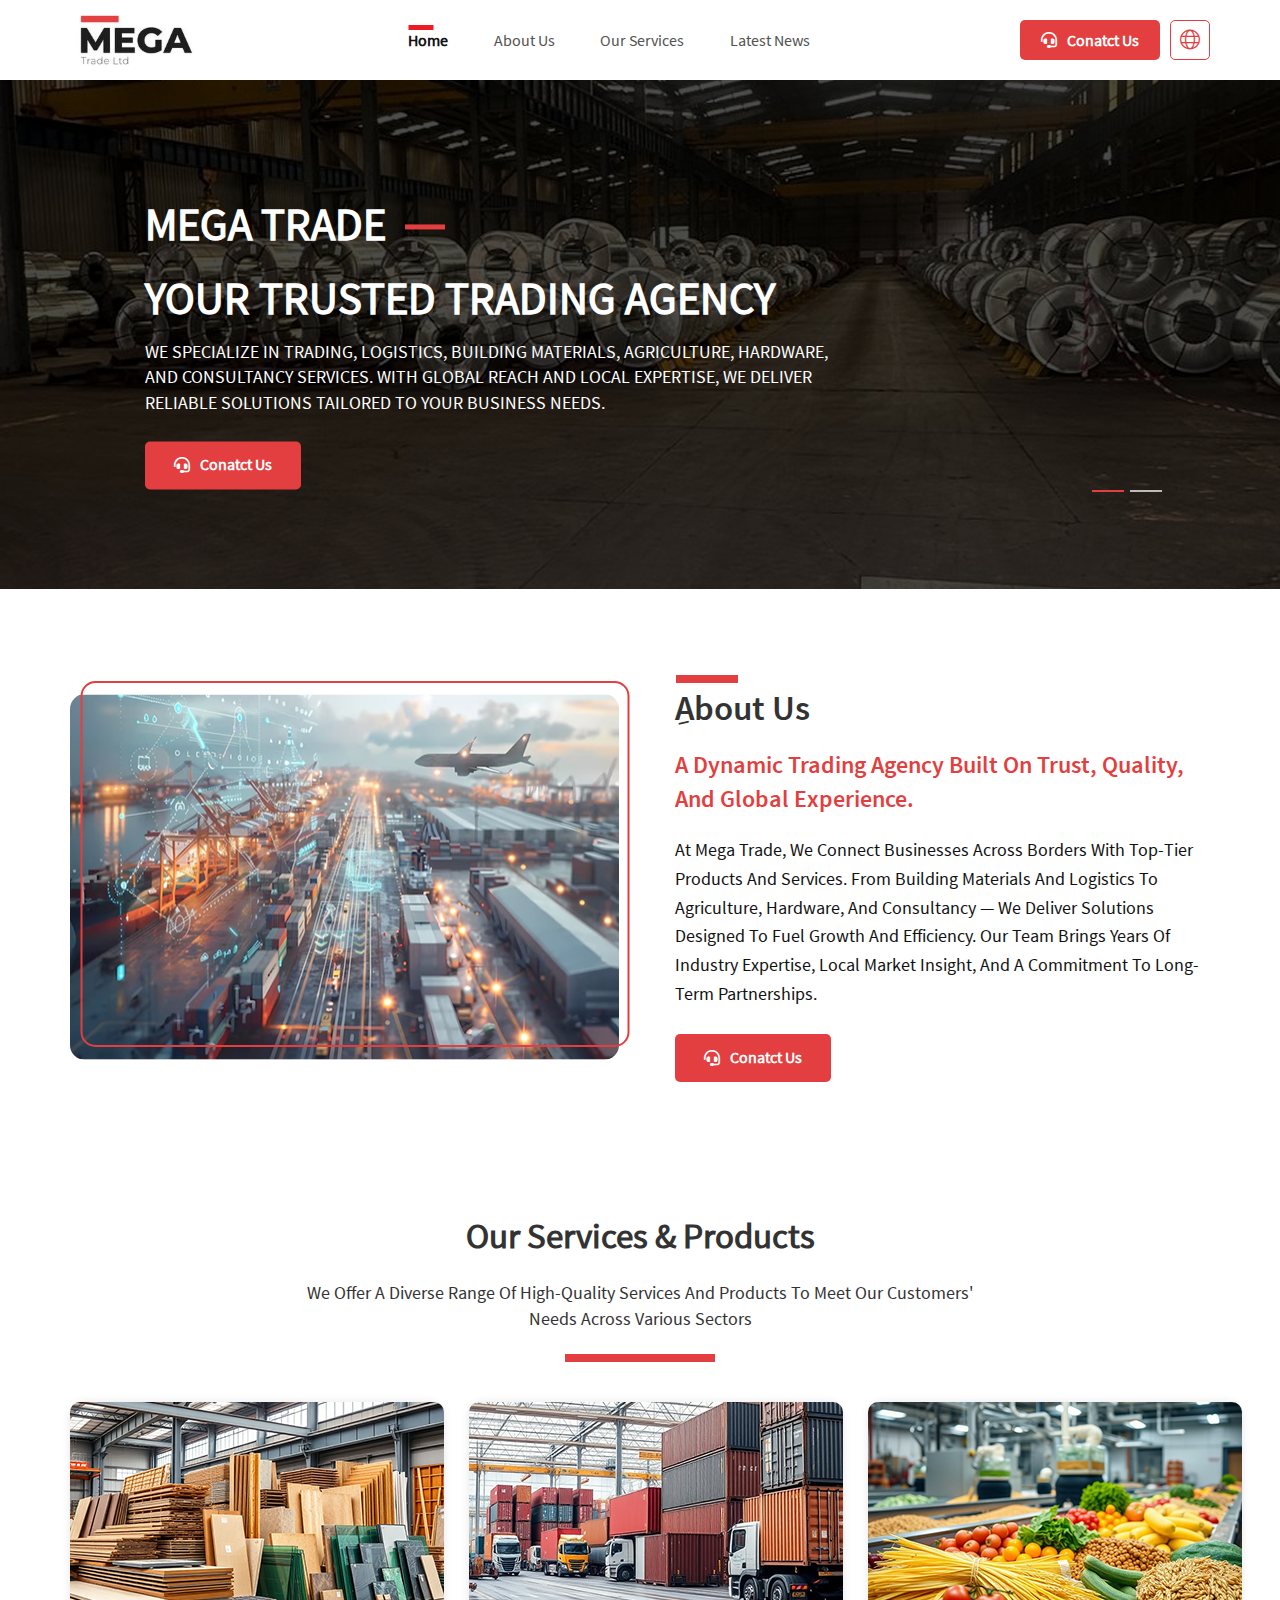
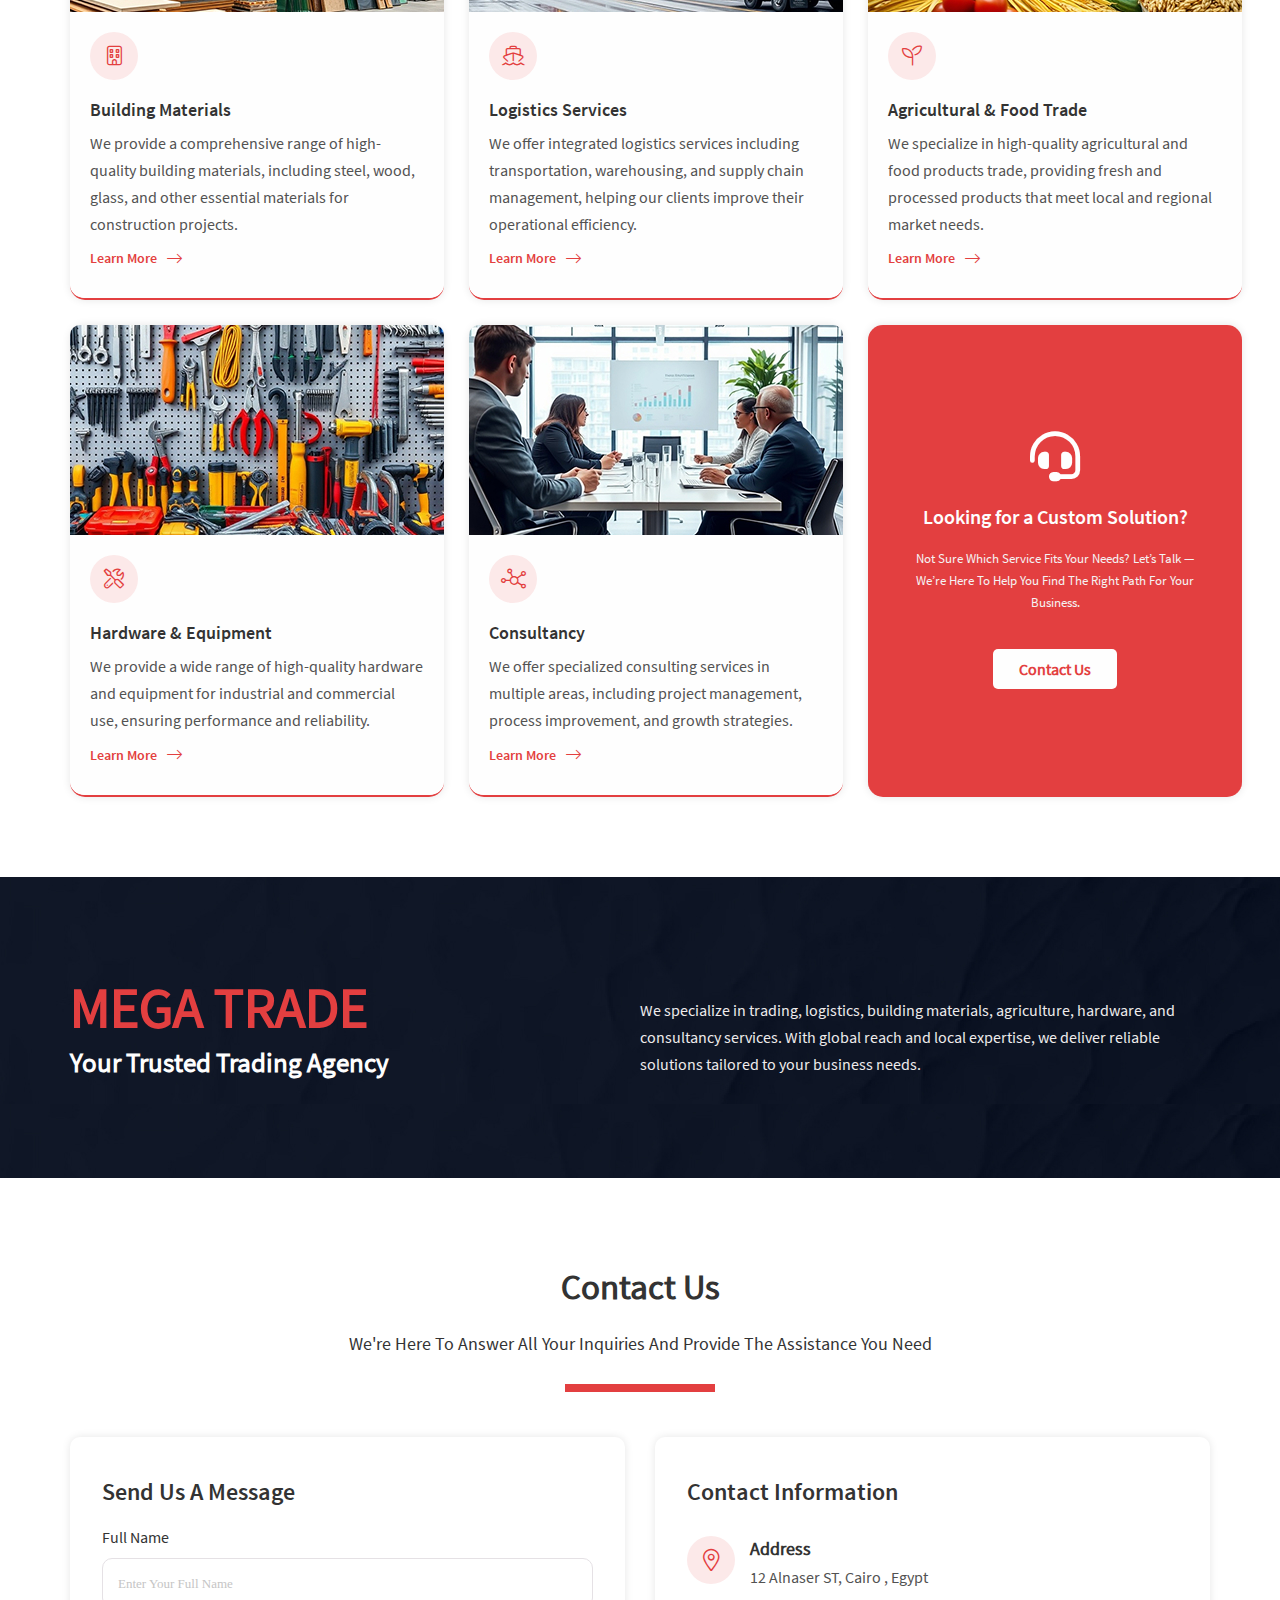
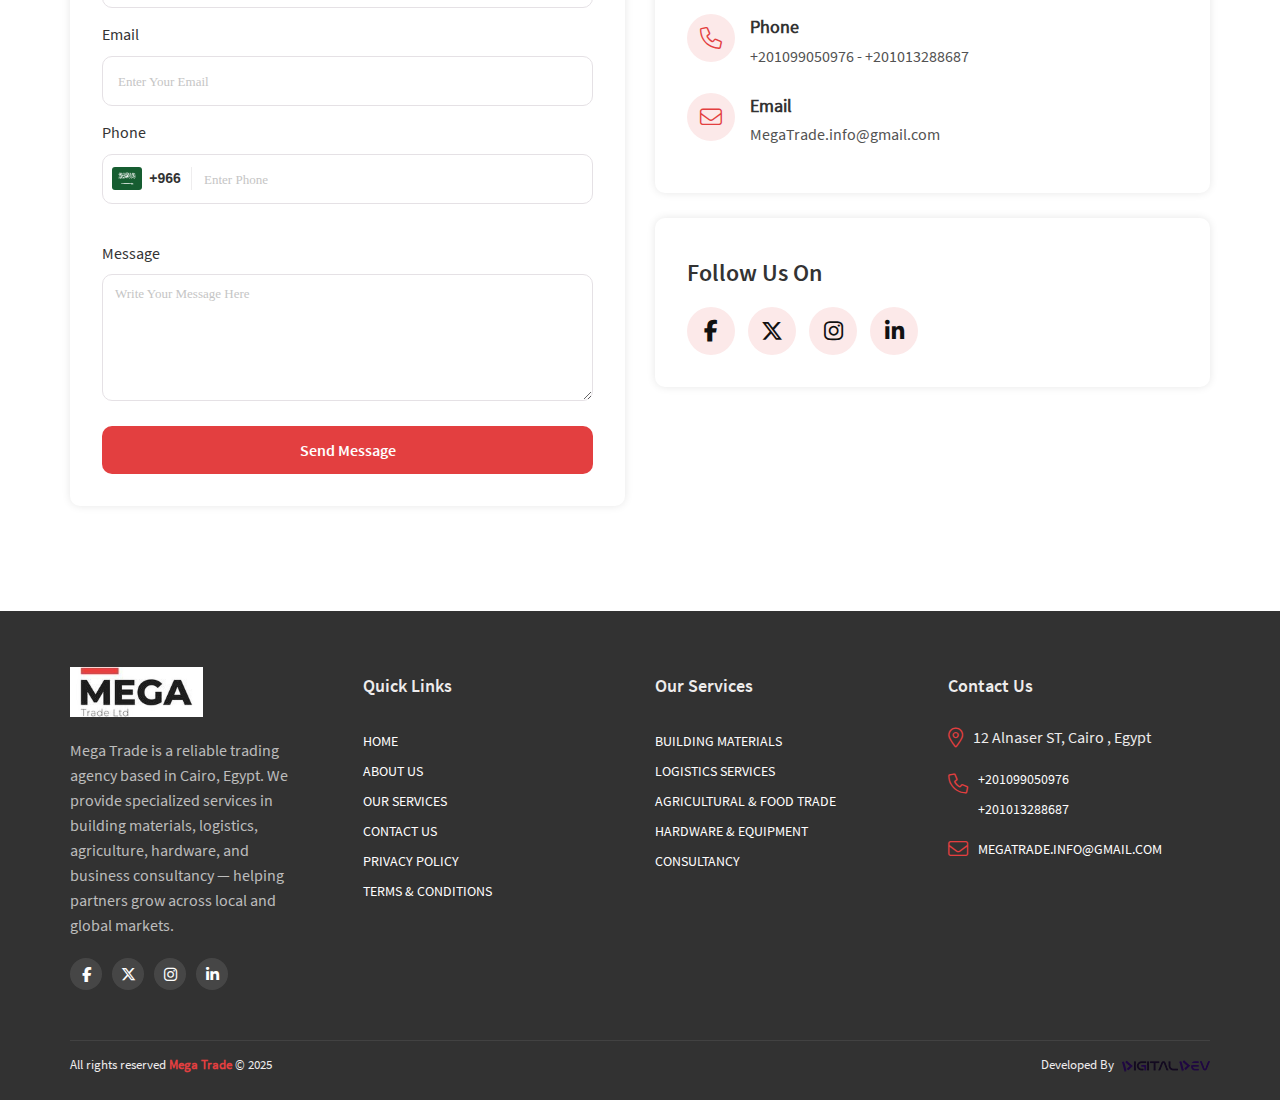
<file: index.html>
<!DOCTYPE html>
<html dir="ltr" lang="en">
  <head>
    <meta charset="UTF-8" />
    <meta
      name="viewport"
      content="width=device-width, initial-scale=1, shrink-to-fit=no, user-scalable=no"
    />
    <title>Mega Trade</title>
    <link rel="shortcut icon" type="img/png" href="images/fav.png" />
    
    <link rel="stylesheet" href="css/bootstrap.css" />
    <link rel="stylesheet" href="css/owl.carousel.min.css">
    <link rel="stylesheet" href="css/fontawesome.min.css" />
    <link rel="stylesheet" href="css/main.css" />
  </head>
  <body>
    <div class="overlay" id="closeNav"></div>
    <!-- Start Header -->
      <header>
    <div class="top-head">
      <div class="container">
        <div class="top-head-flex">
          <div class="logo-head">
              <a href="index.html">
                <img src="images/logo.svg" class="img-fluid">
              </a>
          </div>
            <div class="menu-head">
              <div class="menu">
                <ul class="list-unstyled list-inline">
                  <li>
                      <a href="#!" class="active">Home</a>
                  </li>

                  <li>
                      <a href="#!" >About Us</a>
                  </li>
                  <li>
                      <a href="#!" >Our Services </a>
                  </li>
                  <li>
                      <a href="#!" >Latest News</a>
                  </li>
                </ul>
              </div>
            </div>
            <div class="button-head">
              <a href="#!" class="contact-head">
                <i class="fas fa-headset"></i>
                Conatct Us
              </a>
              <a href="#!" class="lang-head">
                <i class="fal fa-globe"></i>
              </a>
              <div class="side-menu">
                <div id="mySidenav" class="sidenav">
                    <a href="javascript:void(0)" class="closebtn" id="closeNav">&times;</a>
                    <ul class="list-unstyled">
                        <li >
                          <a href="#!" class="active">Home</a>
                        </li>
  
                        <li>
                            <a href="#!" >About Us</a>
                        </li>
                        <li>
                            <a href="#!" >Our Services </a>
                        </li>
                        <li>
                            <a href="#!" >Latest News</a>
                        </li>
                        <li>
                            <a href="#!" > Conatct Us</a>
                        </li>
    
                    </ul>

                </div>
           
                <span id="openNav">
                   
                        <div class="open-side">
                          <i class="fa-solid fa-bars-staggered"></i>
                        </div>
                    
            
                </span>
              </div>
            </div>
        </div>
      </div>
    </div>
  </header>
    <!-- End Header -->
       <!-- Slider -->
  <div class="side-slider">
    <div class="slider-head owl-carousel">
        <div class="slider-item">
            <div class="photo-head">
                <img src="images/slider.jpg" class="img-fluid" alt="#">
            </div>
            <div class="slider-title">
                    <div class="container">
                        <div class="slider-ti">
                          
                            <h2>Mega Trade</h2>
                            <h4>Your Trusted Trading Agency</h4>
                            <p>We specialize in trading, logistics, building materials, agriculture, hardware, and consultancy services. With global reach and local expertise, we deliver reliable solutions tailored to your business needs.</p>

                            <a href="#!" class="button-slider">
                              <i class="fas fa-headset"></i>
                               Conatct Us
                            </a>
                        </div>
                    </div>
            </div>

        </div>
        <div class="slider-item">
            <div class="photo-head">
                <img src="images/slider.jpg" class="img-fluid" alt="#">
            </div>
            <div class="slider-title">
                    <div class="container">
                        <div class="slider-ti">
                          
                            <h2>Mega Trade</h2>
                            <h4>Your Trusted Trading Agency</h4>
                            <p>We specialize in trading, logistics, building materials, agriculture, hardware, and consultancy services. With global reach and local expertise, we deliver reliable solutions tailored to your business needs.</p>

                            <a href="#!" class="button-slider">
                              <i class="fas fa-headset"></i>
                               Conatct Us
                            </a>
                        </div>
                    </div>
            </div>

        </div>

     </div>
  </div>
  <!-- Slider -->
      <!-- About-Home -->
    <section class="about-home-section">
      <div class="container">
        <div class="about-home-flex">
          <div class="about-home-photo">
            <img src="images/about.jpg" class="img-fluid" alt="#">
          </div>
          <div class="about-home-title">
            <h3 class="">ِabout us</h3>
            <span>A dynamic trading agency built on trust, quality, and global experience.</span>
            <p class="about-content">
              At Mega Trade, we connect businesses across borders with top-tier products and services. From building materials and logistics to agriculture, hardware, and consultancy — we deliver solutions designed to fuel growth and efficiency. Our team brings years of industry expertise, local market insight, and a commitment to long-term partnerships.
            </p>

            <a href="#!" class="button-about-home">
              <i class="fas fa-headset"></i>
                               Conatct Us
            </a>
          </div>
          
        </div>
      </div>
      
    </section>
   <!-- About-Home -->
    <!-- start Services-Home -->
     <section class="services-home-section">
        <div class="container">
          <div class="services-home-title">
            <h3>Our Services & Products</h3>
            <span>We offer a diverse range of high-quality services and products to meet our customers' needs across various sectors</span>
          </div>
              <div class="services-blogs-home">
                <div class="service-flex">
                  <div class="service-item">
                    <div class="service-photo">
                      <img src="images/services-1.jpg" class="img-fluid" alt="#">
                    </div>
                    <div class="service-title">
                      <i class="fa-light fa-building"></i>
                      <h4>Building Materials</h4>
                      <p>We provide a comprehensive range of high-quality building materials, including steel, wood, glass, and other essential materials for construction projects.</p>
                      <a href="#!" class="button-service">Learn More <i class="fal fa-long-arrow-right"></i></a>
                    </div>
                  </div>
                  <div class="service-item">
                    <div class="service-photo">
                      <img src="images/services-2.jpg" class="img-fluid" alt="#">
                    </div>
                    <div class="service-title">
                      <i class="fa-light fa-ship"></i>
                      <h4>Logistics Services</h4>
                      <p>We offer integrated logistics services including transportation, warehousing, and supply chain management, helping our clients improve their operational efficiency.</p>
                      <a href="#!" class="button-service">Learn More <i class="fal fa-long-arrow-right"></i></a>
                    </div>
                  </div>
                  <div class="service-item">
                    <div class="service-photo">
                      <img src="images/services-3.jpg" class="img-fluid" alt="#">
                    </div>
                    <div class="service-title">
                      <i class="fal fa-seedling"></i>
                      <h4>Agricultural & Food Trade</h4>
                      <p>We specialize in high-quality agricultural and food products trade, providing fresh and processed products that meet local and regional market needs.</p>
                      <a href="#!" class="button-service">Learn More <i class="fal fa-long-arrow-right"></i></a>
                    </div>
                  </div>
                  <div class="service-item">
                    <div class="service-photo">
                      <img src="images/services-4.jpg" class="img-fluid" alt="#">
                    </div>
                    <div class="service-title">
                      <i class="fal fa-tools"></i>
                      <h4>Hardware & Equipment</h4>
                      <p>We provide a wide range of high-quality hardware and equipment for industrial and commercial use, ensuring performance and reliability.</p>
                      <a href="#!" class="button-service">Learn More <i class="fal fa-long-arrow-right"></i></a>
                    </div>
                  </div>
                  <div class="service-item">
                    <div class="service-photo">
                      <img src="images/services-5.jpg" class="img-fluid" alt="#">
                    </div>
                    <div class="service-title">
                      <i class="fal fa-chart-network"></i>
                      <h4>Consultancy</h4>
                      <p>We offer specialized consulting services in multiple areas, including project management, process improvement, and growth strategies.</p>
                      <a href="#!" class="button-service">Learn More <i class="fal fa-long-arrow-right"></i></a>
                    </div>
                  </div>
                  <div class="service-item one">
                    <div class="service-contact-one">
                      <i class="fa-solid fa-headset"></i>
                      <h4>Looking for a Custom Solution?</h4>
                      <p>Not sure which service fits your needs? Let’s talk — we’re here to help you find the right path for your business.</p>
                      <a href="#!" class="button-service-one">Contact Us</a>
                    </div>
                  </div>
                </div>
              </div>
        </div>
      </section>
    <!-- End Services-Home -->
           <!-- Start Numbers -->
      <section class="numbers-section">
        <div class="container">
          <div class="numb-flex">
            <div class="numb-text">
              <h3>Mega Trade</h3>
              <h4>Your Trusted Trading Agency</h4>
            </div>
            <div class="numb-title">
              <p>We specialize in trading, logistics, building materials, agriculture, hardware, and consultancy services. With global reach and local expertise, we deliver reliable solutions tailored to your business needs.</p>
          </div>
          <!-- <div class="numbers-flex">
             <div class="item">
              <div class="number">
                <strong>+</strong>
                <span>15</span>
              </div>
              <div class="item-name">Experience in Trading & Logistics</div>
            </div>
            <div class="item">
              <div class="number">
                <strong>+</strong>
                <span>500</span>
              </div>
              <div class="item-name">Completed Projects</div>
            </div>
             <div class="item">
              <div class="number">
                <strong>+</strong>
                <span>300</span>
              </div>
              <div class="item-name">Satisfied Clients</div>
            </div>
            <div class="item">
              <div class="number">
               <strong>+</strong>
                <span>50</span>
              </div>
              <div class="item-name">Professional Staff</div>
            </div>
          </div> -->
        </div>
      </section>
      <!-- End Numbers -->
       <!-- Start Contact-home-section -->
        <section class="conatct-home-section">
            <div class="container">
                  <div class="conatct-home-title">
                    <h3>Contact Us</h3>
                    <span>We're here to answer all your inquiries and provide the assistance you need</span>
                  </div>
              <div class="row">
                    <div class="col-md-6">
                      <div class="contact-form">
                        <h4>Send Us a Message</h4>
                        <form action="#" method="post">
                            <div class="form-group cont">
                                <label for="name">Full Name</label>
                                <input type="text" class="form-control" id="name" name="name" placeholder="Enter your full name" required> 
                            </div> 
                            <div class="form-group cont">
                                <label for="email">Email</label>
                                <input type="email" class="form-control" id="email" name="email" placeholder="Enter your email" required>     
                            </div>
                            <div class="form-group cont coun">
                              <label for="phone">Phone</label>
                              <input type="tel" class="form-control" id="phone" name="phone" placeholder="Enter phone" required>  
                              <div class="county-code">
                                <img src="images/sa.svg" class="img-fluid" alt="#">
                                <div class="county-text">+966</div>
                              </div>
                            </div>
                            
                            <div class="form-group one">
                              <label for="message">Message</label>
                              <textarea class="form-control" id="message" name="message" rows="4" placeholder="Write your message here" required></textarea>
                            </div>
                            <button type="submit" class="submit-form">Send Message</button>
                        </form>      
                      </div>
                    </div>  
                <div class="col-md-6">
                  <div class="contact-form">
                    <div class="contact-info">
                      <h4>Contact Information</h4>
                             <ul class="list-unstyled f-ti">
                                <li>
                                    <i class="fa-light fa-location-dot"></i>
                                    <div class="con-flex">
                                      <p>Address</p>
                                      <span>12 Alnaser ST, Cairo , Egypt</span>
                                    </div>
                                </li>
                                <li>
                                    <i class="fa-light fa-phone"></i>
                                    <div class="con-flex">
                                      <p>Phone</p>
                                      <span>+201099050976 - +201013288687</span>
                                    </div>
                                </li>
                                <li>
                                    <i class="fa-light fa-envelope"></i>
                                    <div class="con-flex">
                                      <p>Email</p>
                                      <span>MegaTrade.info@gmail.com</span>
                                    </div>
                                </li>
                              </ul>
                    </div>
                  </div>
                  <div class="contact-form">
                     <h4>Follow Us On</h4>
                     <div class="social-flex">
                          <a href="#"><i class="fab fa-facebook-f"></i></a>
                          <a href="#"><i class="fab fa-x-twitter"></i></a>
                          <a href="#"><i class="fab fa-instagram"></i></a>
                          <a href="#"><i class="fab fa-linkedin-in"></i></a>
                     </div>
                  </div>
                </div>
              </div>
          </div>
        </section>
       <!-- End Contact-home-section -->
        <!-- Start Footer -->
         <footer>
          <div class="container">
              <div class="row">
                  <div class="col-md-12 col-lg-3 col-xl-3">
                    <div class="footer-logo">
                      <img src="images/logo.svg" class="img-fluid" alt="#">
                    </div>
                    <p class="footer-text">Mega Trade is a reliable trading agency based in Cairo, Egypt. We provide specialized services in building materials, logistics, agriculture, hardware, and business consultancy — helping partners grow across local and global markets.</p>
                    <div class="social-footer">
                        <a href="#"><i class="fab fa-facebook-f"></i></a>
                        <a href="#"><i class="fab fa-x-twitter"></i></a>
                        <a href="#"><i class="fab fa-instagram"></i></a>
                        <a href="#"><i class="fab fa-linkedin-in"></i></a>
                    </div>
                  </div>
                  <div class="col-md-12 col-lg-3 col-xl-3">
                    <div class="foot-links">
                      <h4>Quick Links</h4>
                      <ul class="list-unstyled">
                        <li><a href="#!">Home</a></li>
                        <li><a href="#!">About Us</a></li>
                        <li><a href="#!">Our Services</a></li>
                        <li><a href="#!">Contact Us</a></li>
                        <li><a href="#!">Privacy Policy</a></li>
                        <li><a href="#!">Terms & Conditions</a></li>
                      </ul>
                    </div>
                  </div>
                  <div class="col-md-12 col-lg-3 col-xl-3">
                    <div class="foot-links">
                      <h4>Our Services</h4>
                      <ul class="list-unstyled">
                        <li><a href="#!">Building Materials</a></li>
                        <li><a href="#!">Logistics Services</a></li>
                        <li><a href="#!">Agricultural & Food Trade</a></li>
                        <li><a href="#!">Hardware & Equipment</a></li>
                        <li><a href="#!">Consultancy</a></li>
            
                      </ul>
                    </div>
                  </div>
                  <div class="col-md-12 col-lg-3 col-xl-3">
                      <div class="foot-links">
                        <h4>Contact Us</h4>
                            <ul class="list-unstyled foot-ti">
                                <li>
                                    <i class="fa-light fa-location-dot"></i>
                                    <span>12 Alnaser ST, Cairo , Egypt</span>
                                </li>
                                <li class="phone-fo">
                                    <i class="fa-light fa-phone"></i>
                                    <div class="phone-foot">
                                      <a href="tel:+201099050976" target="_blank">+201099050976</a>
                                      <a href="tel:+201013288687" target="_blank">+201013288687</a>
                                    </div>
                                   
                                </li>
                                <li>
                                    <i class="fa-light fa-envelope"></i>
                                    <a href="mailto:MegaTrade.info@gmail.com" target="_blank">MegaTrade.info@gmail.com</a>
                                </li>
                            </ul>
                      </div>      
                  </div>
              </div>
          </div>
         </footer>
         <div class="copy_allright">
            <div class="container">
              <div class="copy_allright-flex">
                  <div class="copy-text">
                    <p> All rights reserved <span> Mega Trade</span> © 2025</p>
                  </div>
                  <div class="copy-powered">
                    <p>Developed By
                      <a href="#!" target="_blank">
                        <img src="images/digital-dev.png" class="img-fluid" alt="#"></img>
                      </a>
                    </p>
                  </div>
              </div>
            </div>
          </div>
        <!-- End Footer -->

    <script src="js/jquery.min.js"></script>
    <script src="js/bootstrap.min.js"></script>
    <script src="js/owl.carousel.min.js"></script>
    <script src="js/main.js"></script>
  </body>
</html>
</file>
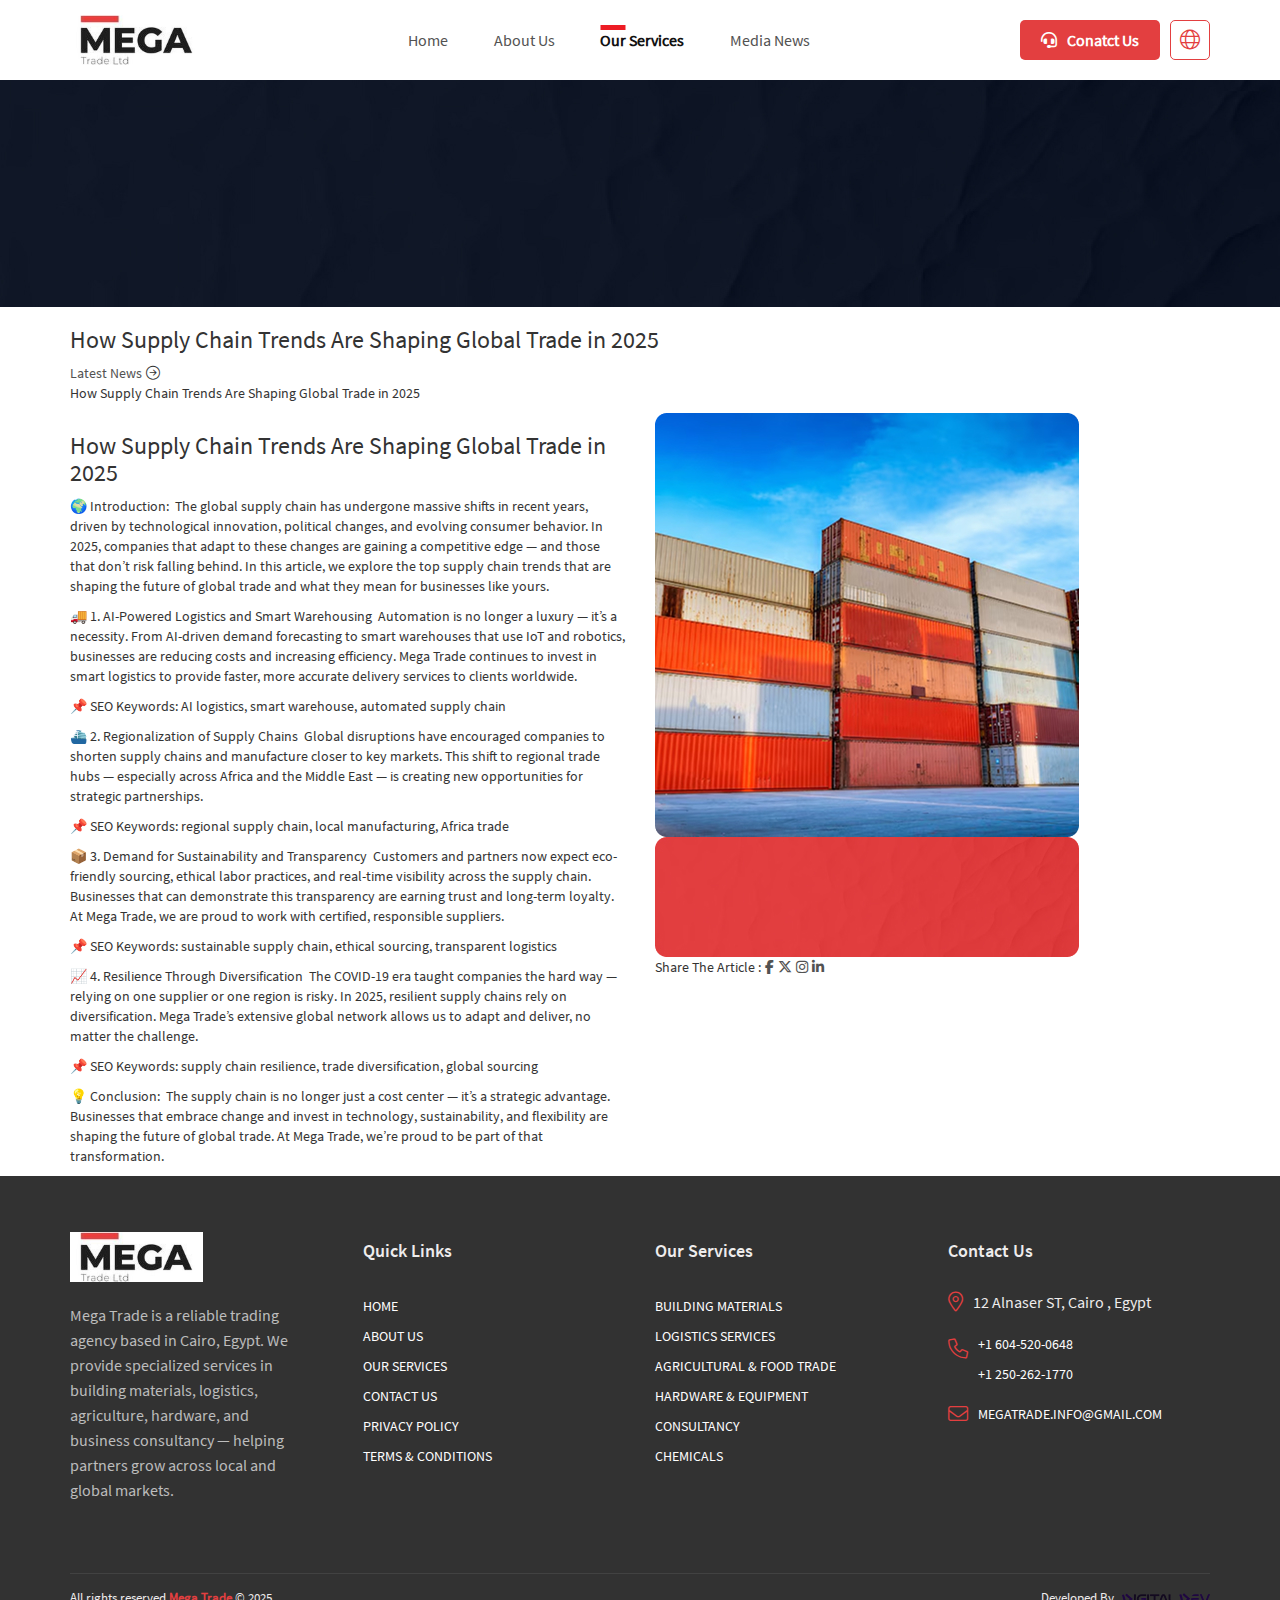
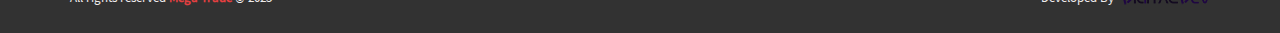
<file: article.html>
<!DOCTYPE html>
<html dir="ltr" lang="en">
  <head>
    <meta charset="UTF-8" />
    <meta
      name="viewport"
      content="width=device-width, initial-scale=1, shrink-to-fit=no, user-scalable=no"
    />
    <title>Mega Trade</title>
    <link rel="shortcut icon" type="img/png" href="images/fav.png" />
    
    <link rel="stylesheet" href="css/bootstrap.css" />
    <link rel="stylesheet" href="css/owl.carousel.min.css">
    <link rel="stylesheet" href="css/fontawesome.min.css" />
    <link rel="stylesheet" href="css/main.css" />
  </head>
  <body>
    <div class="overlay" id="closeNav"></div>
    <!-- Start Header -->
      <header>
    <div class="top-head">
      <div class="container">
        <div class="top-head-flex">
          <div class="logo-head">
              <a href="index.html">
                <img src="images/logo.svg" class="img-fluid" alt="Mega Trade Logo">
              </a>
          </div>
            <div class="menu-head">
              <div class="menu">
                <ul class="list-unstyled list-inline">
                  <li>
                      <a href="index.html">Home</a>
                  </li>

                  <li>
                      <a href="#!" >About Us</a>
                  </li>
                  <li>
                      <a href="services.html"  class="active">Our Services </a>
                  </li>
                  <li>
                      <a href="latest.html" >Media News</a>
                  </li>
                </ul>
              </div>
            </div>
            <div class="button-head">
              <a href="#!" class="contact-head">
                <i class="fas fa-headset"></i>
                Conatct Us
              </a>
              <a href="#!" class="lang-head">
                <i class="fal fa-globe"></i>
              </a>
              <div class="side-menu">
                <div id="mySidenav" class="sidenav">
                    <a href="javascript:void(0)" class="closebtn" id="closeNav">&times;</a>
                    <ul class="list-unstyled">
                        <li >
                          <a href="index.html" class="active">Home</a>
                        </li>
  
                        <li>
                            <a href="#!" >About Us</a>
                        </li>
                        <li>
                            <a href="services.html" >Our Services </a>
                        </li>
                        <li>
                            <a href="latest.html" >Media News</a>
                        </li>
                        <li>
                            <a href="contact.html" > Conatct Us</a>
                        </li>
    
                    </ul>

                </div>
           
                <span id="openNav">
                   
                        <div class="open-side">
                          <i class="fa-solid fa-bars-staggered"></i>
                        </div>
                    
            
                </span>
              </div>
            </div>
        </div>
      </div>
    </div>
  </header>
    <!-- End Header -->
    <!-- breadcrumbs -->
    <div class="bread-page articl">
        <img src="images/frame.jpg" class="img-fluid" alt="">
        <div class="container">
        <div class="bread-content">
                <h3>How Supply Chain Trends Are Shaping Global Trade in 2025</h3>
                <div class="bread-titles">
                    <a href="services.html">Latest News</a>
                    <i class="fa-light fa-circle-arrow-right"></i>
                    <p>How Supply Chain Trends Are Shaping Global Trade in 2025</p>
                </div>
            </div>
        </div>
      </div>
      <!-- breadcrumbs -->
       <section class="article-section-page">
            <div class="container">
                <div class="row">
                    <div class="col-lg-6 col-md-6 col-sm-12">
                        <div class="article-content">
                            <h3>How Supply Chain Trends Are Shaping Global Trade in 2025</h3>
                            <p>
                                        🌍 Introduction:  The global supply chain has undergone massive shifts in recent years, driven by technological innovation, political changes, and evolving consumer behavior. In 2025, companies that adapt to these changes are gaining a competitive edge — and those that don’t risk falling behind. In this article, we explore the top supply chain trends that are shaping the future of global trade and what they mean for businesses like yours.
                                       </p>
                                       
                                       <p> 🚚 1. AI-Powered Logistics and Smart Warehousing  Automation is no longer a luxury — it’s a necessity. From AI-driven demand forecasting to smart warehouses that use IoT and robotics, businesses are reducing costs and increasing efficiency. Mega Trade continues to invest in smart logistics to provide faster, more accurate delivery services to clients worldwide.
                                        </p>
                                       <p> 📌 SEO Keywords: AI logistics, smart warehouse, automated supply chain
                                       </p>
                                       
                                       <p>⛴️ 2. Regionalization of Supply Chains  Global disruptions have encouraged companies to shorten supply chains and manufacture closer to key markets. This shift to regional trade hubs — especially across Africa and the Middle East — is creating new opportunities for strategic partnerships.
                                       </p>
                                        <p>📌 SEO Keywords: regional supply chain, local manufacturing, Africa trade
                                       </p>
                                         <p>   📦 3. Demand for Sustainability and Transparency  Customers and partners now expect eco-friendly sourcing, ethical labor practices, and real-time visibility across the supply chain. Businesses that can demonstrate this transparency are earning trust and long-term loyalty. At Mega Trade, we are proud to work with certified, responsible suppliers.
                                        </p>
                                          <p>  📌 SEO Keywords: sustainable supply chain, ethical sourcing, transparent logistics
                                       </p>
                                          <p>  📈 4. Resilience Through Diversification  The COVID-19 era taught companies the hard way — relying on one supplier or one region is risky. In 2025, resilient supply chains rely on diversification. Mega Trade’s extensive global network allows us to adapt and deliver, no matter the challenge.
                                            </p>
                                           <p> 📌 SEO Keywords: supply chain resilience, trade diversification, global sourcing
                                        </p>
                                            <p>💡 Conclusion:  The supply chain is no longer just a cost center — it’s a strategic advantage. Businesses that embrace change and invest in technology, sustainability, and flexibility are shaping the future of global trade. At Mega Trade, we’re proud to be part of that transformation.
                            </p>
                        </div>
                    </div>
                     <div class="col-lg-6 col-md-6  col-sm-12">
                        <div class="article-photo">
                            <img src="images/article.jpg" alt="" class="img-fluid">
                        </div>
                        <div class="article-social">
                            <img src="images/article-bg.jpg" class="img-fluid" alt="">
                            <div class="article-social-flex">
                                <span>Share The Article :</span>
                                    <a href="#"><i class="fab fa-facebook-f"></i></a>
                                    <a href="#"><i class="fab fa-x-twitter"></i></a>
                                    <a href="#"><i class="fab fa-instagram"></i></a>
                                    <a href="#"><i class="fab fa-linkedin-in"></i></a>
                            </div>
                        </div>
                     </div>
                </div>
            </div>
       </section>


      
            <!-- Start Footer -->
           <footer>
          <div class="container">
              <div class="row">
                  <div class="col-md-12 col-lg-3 col-xl-3">
                    <div class="footer-logo">
                      <img src="images/logo.svg" class="img-fluid" alt="#">
                    </div>
                    <p class="footer-text">Mega Trade is a reliable trading agency based in Cairo, Egypt. We provide specialized services in building materials, logistics, agriculture, hardware, and business consultancy — helping partners grow across local and global markets.</p>
                  </div>
                  <div class="col-md-12 col-lg-3 col-xl-3">
                    <div class="foot-links">
                      <h4>Quick Links</h4>
                      <ul class="list-unstyled">
                        <li><a href="#!">Home</a></li>
                        <li><a href="#!">About Us</a></li>
                        <li><a href="#!">Our Services</a></li>
                        <li><a href="#!">Contact Us</a></li>
                        <li><a href="#!">Privacy Policy</a></li>
                        <li><a href="#!">Terms & Conditions</a></li>
                      </ul>
                    </div>
                  </div>
                  <div class="col-md-12 col-lg-3 col-xl-3">
                    <div class="foot-links">
                      <h4>Our Services</h4>
                      <ul class="list-unstyled">
                        <li><a href="#!">Building Materials</a></li>
                        <li><a href="#!">Logistics Services</a></li>
                        <li><a href="#!">Agricultural & Food Trade</a></li>
                        <li><a href="#!">Hardware & Equipment</a></li>
                        <li><a href="#!">Consultancy</a></li>
                        <li><a href="#!">Chemicals</a></li>
            
                      </ul>
                    </div>
                  </div>
                  <div class="col-md-12 col-lg-3 col-xl-3">
                      <div class="foot-links">
                        <h4>Contact Us</h4>
                            <ul class="list-unstyled foot-ti">
                                <li>
                                    <i class="fa-light fa-location-dot"></i>
                                    <span>12 Alnaser ST, Cairo , Egypt</span>
                                </li>
                                <li class="phone-fo">
                                    <i class="fa-light fa-phone"></i>
                                    <div class="phone-foot">
                                      <a href="tel:+16045200648" target="_blank">+1 604-520-0648</a>
                                      <a href="tel:+12502621770" target="_blank">+1 250-262-1770</a>
                                    </div>
                                   
                                </li>
                                <li>
                                    <i class="fa-light fa-envelope"></i>
                                    <a href="mailto:MegaTrade.info@gmail.com" target="_blank">MegaTrade.info@gmail.com</a>
                                </li>
                            </ul>
                      </div>      
                  </div>
              </div>
          </div>
         </footer>
         <div class="copy_allright">
            <div class="container">
              <div class="copy_allright-flex">
                  <div class="copy-text">
                    <p> All rights reserved <span> Mega Trade</span> © 2025</p>
                  </div>
                  <div class="copy-powered">
                    <p>Developed By
                      <a href="#!" target="_blank">
                        <img src="images/digital-dev.png" class="img-fluid" alt="#"></img>
                      </a>
                    </p>
                  </div>
              </div>
            </div>
          </div>
        <!-- End Footer -->

    <script src="js/jquery.min.js"></script>
    <script src="js/bootstrap.min.js"></script>
    <script src="js/owl.carousel.min.js"></script>
    <script src="js/main.js"></script>

  </body>
</html>
</file>
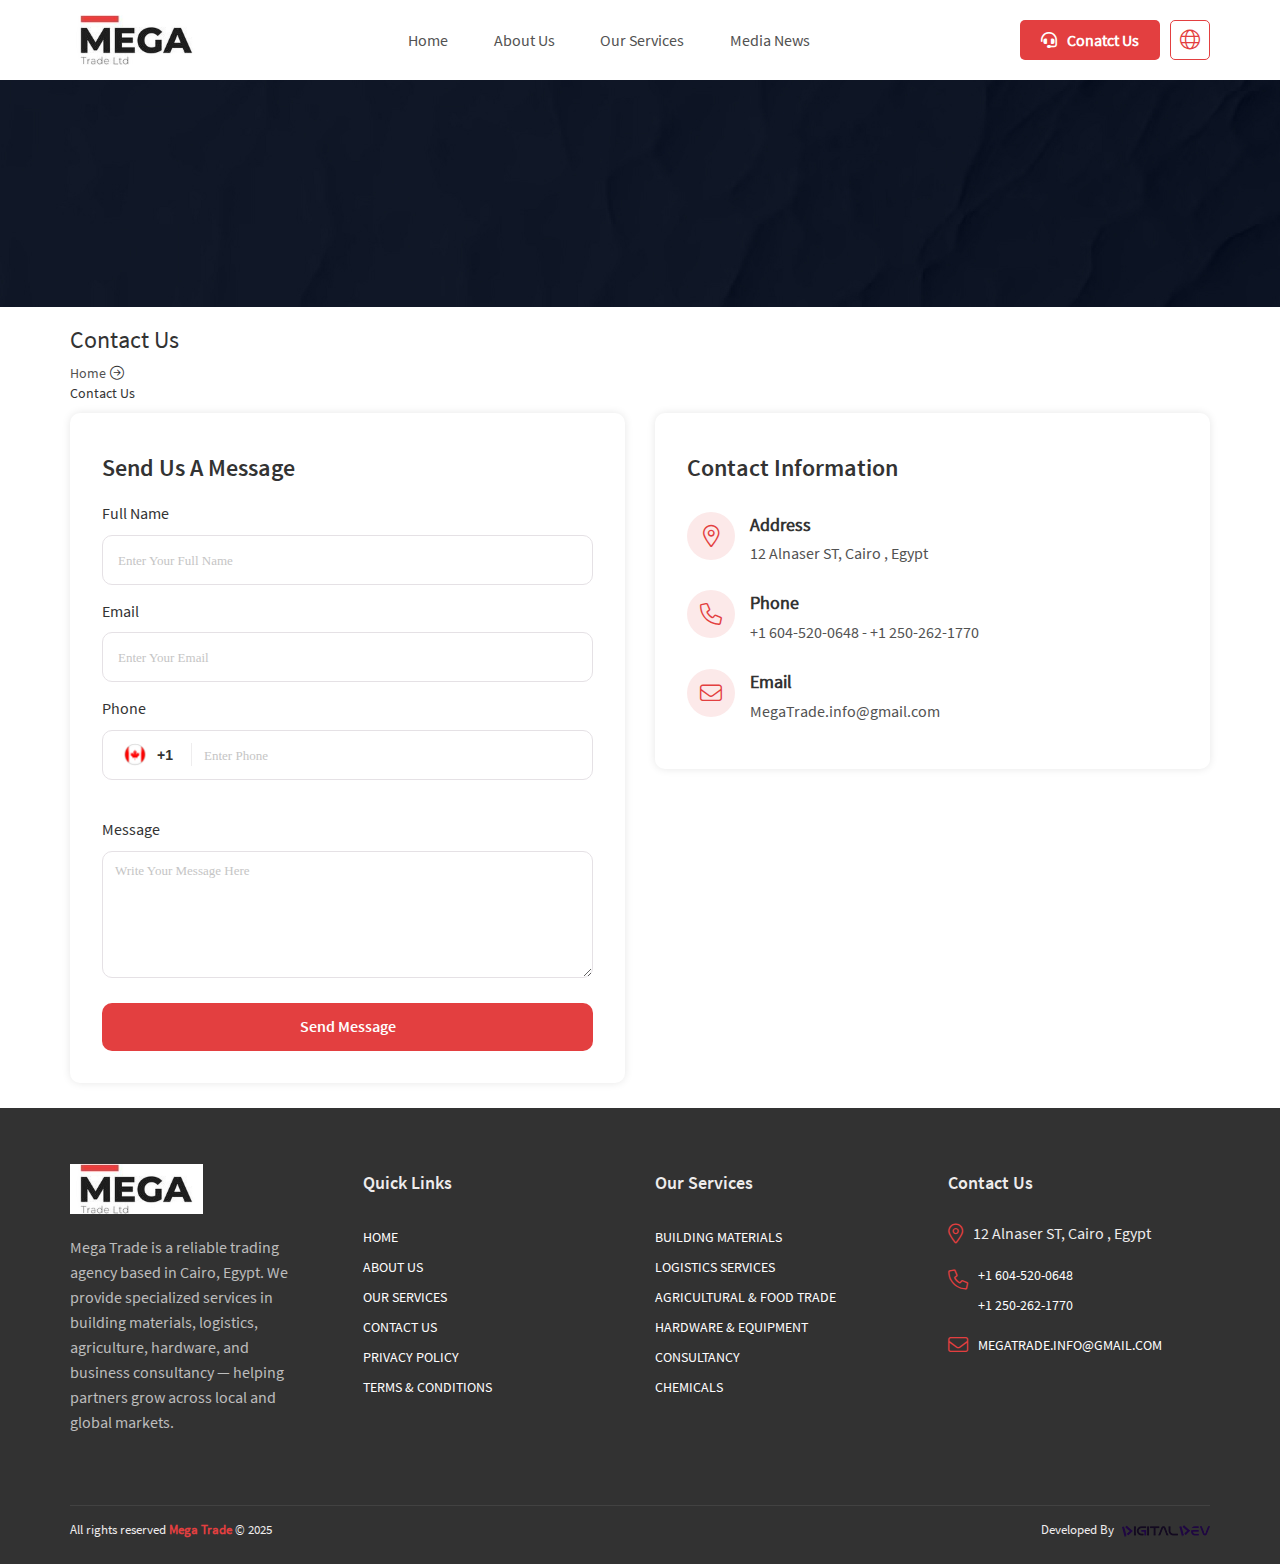
<file: contact.html>
<!DOCTYPE html>
<html dir="ltr" lang="en">
  <head>
    <meta charset="UTF-8" />
    <meta
      name="viewport"
      content="width=device-width, initial-scale=1, shrink-to-fit=no, user-scalable=no"
    />
    <title>Mega Trade</title>
    <link rel="shortcut icon" type="img/png" href="images/fav.png" />
    
    <link rel="stylesheet" href="css/bootstrap.css" />
    <link rel="stylesheet" href="css/owl.carousel.min.css">
    <link rel="stylesheet" href="css/fontawesome.min.css" />
    <link rel="stylesheet" href="css/main.css" />
  </head>
  <body>
    <div class="overlay" id="closeNav"></div>
    <!-- Start Header -->
      <header>
    <div class="top-head">
      <div class="container">
        <div class="top-head-flex">
          <div class="logo-head">
              <a href="index.html">
                <img src="images/logo.svg" class="img-fluid" alt="Mega Trade Logo">
              </a>
          </div>
            <div class="menu-head">
              <div class="menu">
                <ul class="list-unstyled list-inline">
                  <li>
                      <a href="index.html">Home</a>
                  </li>

                  <li>
                      <a href="#!" >About Us</a>
                  </li>
                  <li>
                      <a href="services.html">Our Services </a>
                  </li>
                  <li>
                      <a href="latest.html" >Media News</a>
                  </li>
                </ul>
              </div>
            </div>
            <div class="button-head">
              <a href="#!" class="contact-head">
                <i class="fas fa-headset"></i>
                Conatct Us
              </a>
              <a href="#!" class="lang-head">
                <i class="fal fa-globe"></i>
              </a>
              <div class="side-menu">
                <div id="mySidenav" class="sidenav">
                    <a href="javascript:void(0)" class="closebtn" id="closeNav">&times;</a>
                    <ul class="list-unstyled">
                        <li >
                          <a href="#!">Home</a>
                        </li>
  
                        <li>
                            <a href="#!" >About Us</a>
                        </li>
                        <li>
                            <a href="services.html" >Our Services </a>
                        </li>
                        <li>
                            <a href="latest.html" >Latest News</a>
                        </li>
                        <li>
                            <a href="contact.html" > Conatct Us</a>
                        </li>
    
                    </ul>

                </div>
           
                <span id="openNav">
                   
                        <div class="open-side">
                          <i class="fa-solid fa-bars-staggered"></i>
                        </div>
                    
            
                </span>
              </div>
            </div>
        </div>
      </div>
    </div>
  </header>
    <!-- End Header -->
    <!-- breadcrumbs -->
    <div class="bread-page">
        <img src="images/frame.jpg" class="img-fluid" alt="">
        <div class="container">
        <div class="bread-content">
                <h3>Contact Us</h3>
                <div class="bread-titles">
                    <a href="index.html">Home</a>
                    <i class="fa-light fa-circle-arrow-right"></i>
                    <p>Contact Us</p>
                </div>
            </div>
        </div>
      </div>
      <!-- breadcrumbs -->
       <section class="section-contact-page">
        <div class="container">
                          <div class="row">
                    <div class="col-md-6">
                      <div class="contact-form">
                        <h4>Send Us a Message</h4>
                        <form action="#" method="post">
                            <div class="form-group cont">
                                <label for="name">Full Name</label>
                                <input type="text" class="form-control" id="name" name="name" placeholder="Enter your full name" required> 
                            </div> 
                            <div class="form-group cont">
                                <label for="email">Email</label>
                                <input type="email" class="form-control" id="email" name="email" placeholder="Enter your email" required>     
                            </div>
                            <div class="form-group cont coun">
                              <label for="phone">Phone</label>
                              <input type="tel" class="form-control" id="phone" name="phone" placeholder="Enter phone" required>  
                              <div class="county-code">
                                <img src="images/canada.png" class="img-fluid" alt="#">
                                <div class="county-text">+1</div>
                              </div>
                            </div>
                            
                            <div class="form-group one">
                              <label for="message">Message</label>
                              <textarea class="form-control" id="message" name="message" rows="4" placeholder="Write your message here" required></textarea>
                            </div>
                            <button type="submit" class="submit-form">Send Message</button>
                        </form>      
                      </div>
                    </div>  
                <div class="col-md-6">
                  <div class="contact-form">
                    <div class="contact-info">
                      <h4>Contact Information</h4>
                             <ul class="list-unstyled f-ti">
                                <li>
                                    <i class="fa-light fa-location-dot"></i>
                                    <div class="con-flex">
                                      <p>Address</p>
                                      <span>12 Alnaser ST, Cairo , Egypt</span>
                                    </div>
                                </li>
                                <li>
                                    <i class="fa-light fa-phone"></i>
                                    <div class="con-flex">
                                      <p>Phone</p>
                                       <span>+1 604-520-0648  - +1 250-262-1770</span>
                                    </div>
                                </li>
                                <li>
                                    <i class="fa-light fa-envelope"></i>
                                    <div class="con-flex">
                                      <p>Email</p>
                                      <span>MegaTrade.info@gmail.com</span>
                                    </div>
                                </li>
                              </ul>
                    </div>
                  </div>

                </div>
              </div>
        </div>
       </section>

      
            <!-- Start Footer -->
             <footer>
          <div class="container">
              <div class="row">
                  <div class="col-md-12 col-lg-3 col-xl-3">
                    <div class="footer-logo">
                      <img src="images/logo.svg" class="img-fluid" alt="#">
                    </div>
                    <p class="footer-text">Mega Trade is a reliable trading agency based in Cairo, Egypt. We provide specialized services in building materials, logistics, agriculture, hardware, and business consultancy — helping partners grow across local and global markets.</p>
                  </div>
                  <div class="col-md-12 col-lg-3 col-xl-3">
                    <div class="foot-links">
                      <h4>Quick Links</h4>
                      <ul class="list-unstyled">
                        <li><a href="#!">Home</a></li>
                        <li><a href="#!">About Us</a></li>
                        <li><a href="#!">Our Services</a></li>
                        <li><a href="#!">Contact Us</a></li>
                        <li><a href="#!">Privacy Policy</a></li>
                        <li><a href="#!">Terms & Conditions</a></li>
                      </ul>
                    </div>
                  </div>
                  <div class="col-md-12 col-lg-3 col-xl-3">
                    <div class="foot-links">
                      <h4>Our Services</h4>
                      <ul class="list-unstyled">
                        <li><a href="#!">Building Materials</a></li>
                        <li><a href="#!">Logistics Services</a></li>
                        <li><a href="#!">Agricultural & Food Trade</a></li>
                        <li><a href="#!">Hardware & Equipment</a></li>
                        <li><a href="#!">Consultancy</a></li>
                        <li><a href="#!">Chemicals</a></li>
            
                      </ul>
                    </div>
                  </div>
                  <div class="col-md-12 col-lg-3 col-xl-3">
                      <div class="foot-links">
                        <h4>Contact Us</h4>
                            <ul class="list-unstyled foot-ti">
                                <li>
                                    <i class="fa-light fa-location-dot"></i>
                                    <span>12 Alnaser ST, Cairo , Egypt</span>
                                </li>
                                <li class="phone-fo">
                                    <i class="fa-light fa-phone"></i>
                                    <div class="phone-foot">
                                      <a href="tel:+16045200648" target="_blank">+1 604-520-0648</a>
                                      <a href="tel:+12502621770" target="_blank">+1 250-262-1770</a>
                                    </div>
                                   
                                </li>
                                <li>
                                    <i class="fa-light fa-envelope"></i>
                                    <a href="mailto:MegaTrade.info@gmail.com" target="_blank">MegaTrade.info@gmail.com</a>
                                </li>
                            </ul>
                      </div>      
                  </div>
              </div>
          </div>
         </footer>
         <div class="copy_allright">
            <div class="container">
              <div class="copy_allright-flex">
                  <div class="copy-text">
                    <p> All rights reserved <span> Mega Trade</span> © 2025</p>
                  </div>
                  <div class="copy-powered">
                    <p>Developed By
                      <a href="#!" target="_blank">
                        <img src="images/digital-dev.png" class="img-fluid" alt="#"></img>
                      </a>
                    </p>
                  </div>
              </div>
            </div>
          </div>
        <!-- End Footer -->

    <script src="js/jquery.min.js"></script>
    <script src="js/bootstrap.min.js"></script>
    <script src="js/owl.carousel.min.js"></script>
    <script src="js/main.js"></script>
  </body>
</html>
</file>
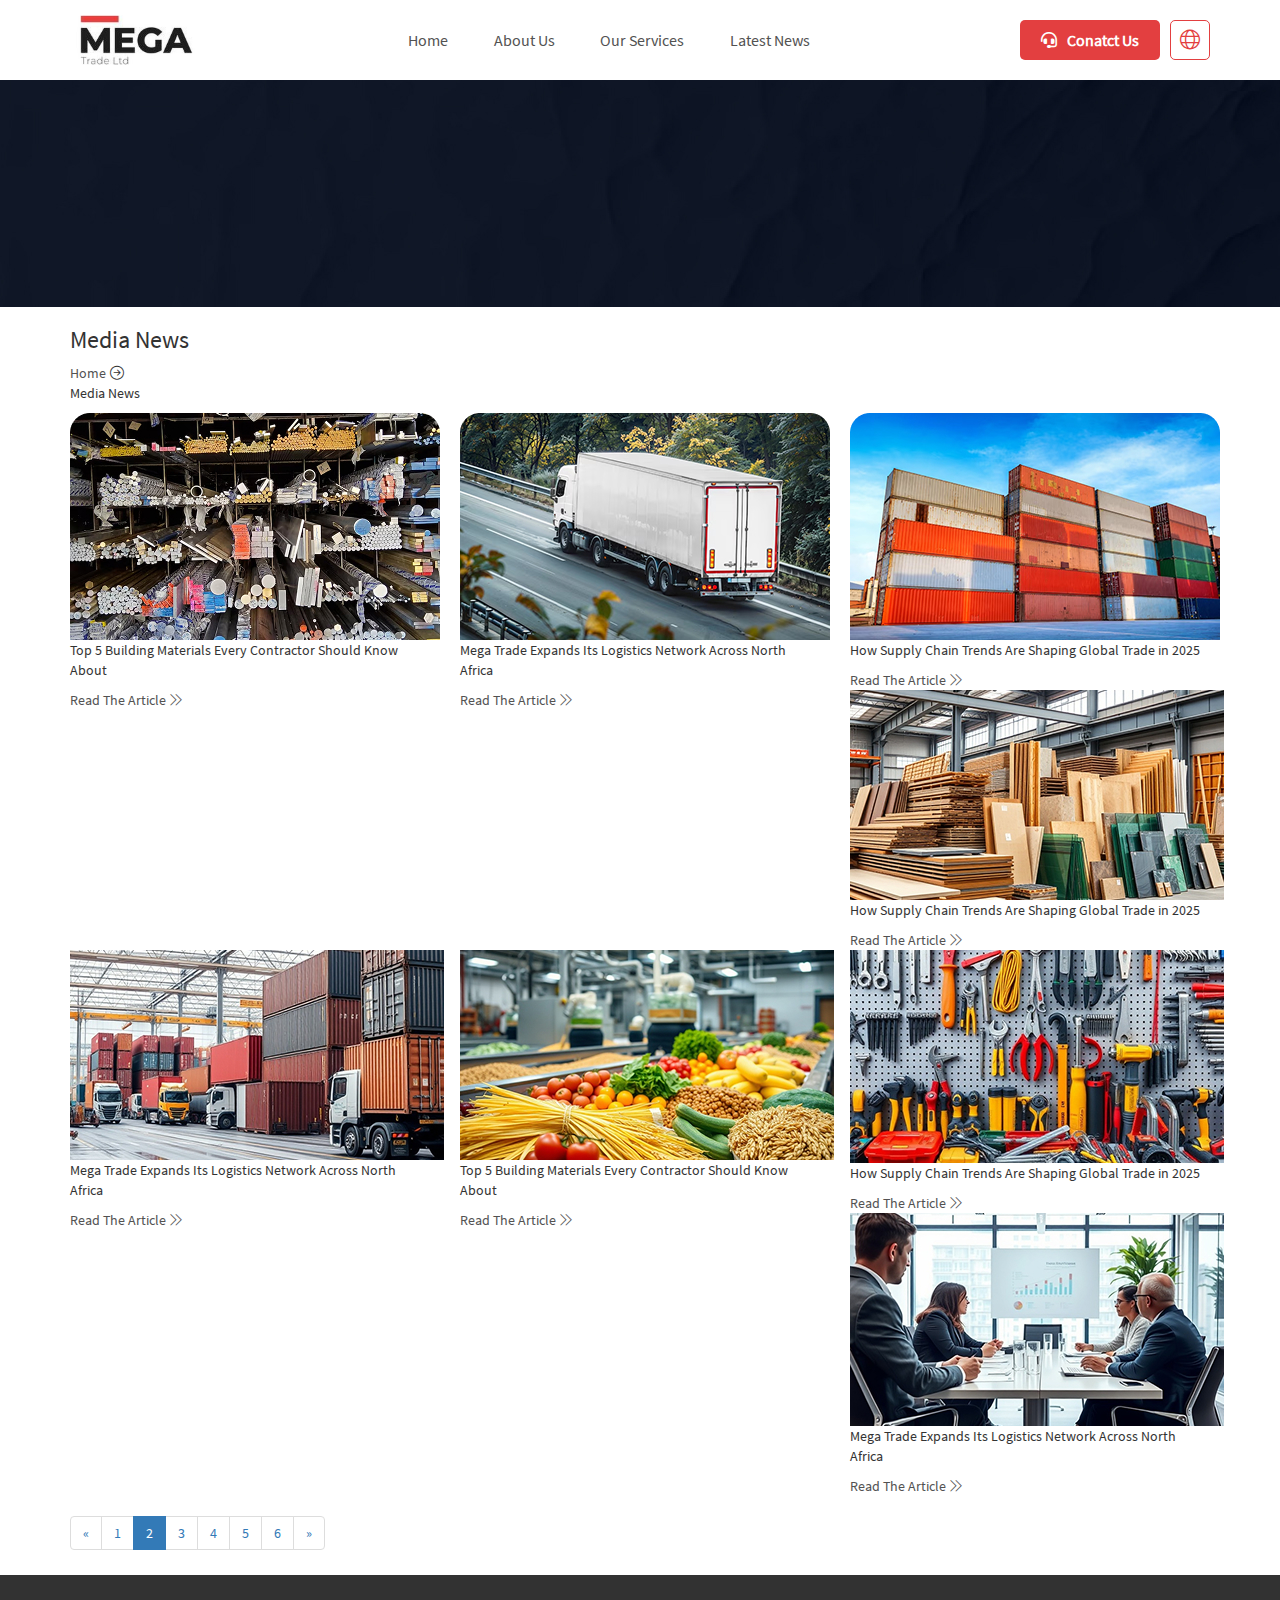
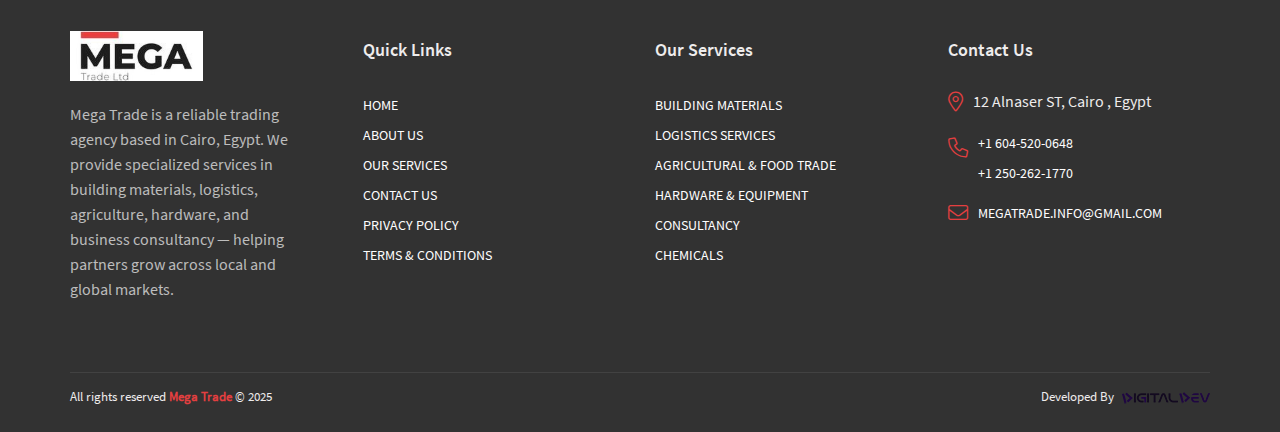
<file: latest.html>
<!DOCTYPE html>
<html dir="ltr" lang="en">
  <head>
    <meta charset="UTF-8" />
    <meta
      name="viewport"
      content="width=device-width, initial-scale=1, shrink-to-fit=no, user-scalable=no"
    />
    <title>Mega Trade</title>
    <link rel="shortcut icon" type="img/png" href="images/fav.png" />
    
    <link rel="stylesheet" href="css/bootstrap.css" />
    <link rel="stylesheet" href="css/owl.carousel.min.css">
    <link rel="stylesheet" href="css/fontawesome.min.css" />
    <link rel="stylesheet" href="css/main.css" />
  </head>
  <body>
    <div class="overlay" id="closeNav"></div>
    <!-- Start Header -->
      <header>
    <div class="top-head">
      <div class="container">
        <div class="top-head-flex">
          <div class="logo-head">
              <a href="index.html">
                <img src="images/logo.svg" class="img-fluid" alt="Mega Trade Logo">
              </a>
          </div>
            <div class="menu-head">
              <div class="menu">
                <ul class="list-unstyled list-inline">
                  <li>
                      <a href="index.html">Home</a>
                  </li>

                  <li>
                      <a href="#!" >About Us</a>
                  </li>
                  <li>
                      <a href="services.html">Our Services </a>
                  </li>
                  <li>
                      <a href="latest.html" >Latest News</a>
                  </li>
                </ul>
              </div>
            </div>
            <div class="button-head">
              <a href="#!" class="contact-head">
                <i class="fas fa-headset"></i>
                Conatct Us
              </a>
              <a href="#!" class="lang-head">
                <i class="fal fa-globe"></i>
              </a>
              <div class="side-menu">
                <div id="mySidenav" class="sidenav">
                    <a href="javascript:void(0)" class="closebtn" id="closeNav">&times;</a>
                    <ul class="list-unstyled">
                        <li >
                          <a href="#!">Home</a>
                        </li>
  
                        <li>
                            <a href="#!" >About Us</a>
                        </li>
                        <li>
                            <a href="services.html" >Our Services </a>
                        </li>
                        <li>
                            <a href="latest.html" >Media News</a>
                        </li>
                        <li>
                            <a href="contact.html" > Conatct Us</a>
                        </li>
    
                    </ul>

                </div>
           
                <span id="openNav">
                   
                        <div class="open-side">
                          <i class="fa-solid fa-bars-staggered"></i>
                        </div>
                    
            
                </span>
              </div>
            </div>
        </div>
      </div>
    </div>
  </header>
    <!-- End Header -->
    <!-- breadcrumbs -->
    <div class="bread-page">
        <img src="images/frame.jpg" class="img-fluid" alt="">
        <div class="container">
        <div class="bread-content">
                <h3>Media News</h3>
                <div class="bread-titles">
                    <a href="index.html">Home</a>
                    <i class="fa-light fa-circle-arrow-right"></i>
                    <p>Media News</p>
                </div>
            </div>
        </div>
      </div>
      <!-- breadcrumbs -->
       <section class="latest-section-page">
        <div class="container">
            <div class="row">
                <div class="col-xl-12 col-sm-6 col-md-4 col-lg-4">
                    <div class="latest-blogs">
                        <div class="latest-photo">
                            <img src="images/new1.jpg" class="img-fluid" alt="#">
                        </div>
                        <div class="latest-text">
                            <p>Top 5 Building Materials Every Contractor Should Know About</p>
                            <div class="latest-link">
                                <a href="article.html" class="read-more">Read The Article <i class="fa-light fa-chevrons-right"></i></a>
                                
                            </div>
                         </div>   
                    </div>
                </div>
                <div class="col-xl-12 col-sm-6 col-md-4 col-lg-4">
                    <div class="latest-blogs">
                        <div class="latest-photo">
                            <img src="images/new2.jpg" class="img-fluid" alt="#">
                        </div>
                        <div class="latest-text">
                            <p>Mega Trade Expands Its Logistics Network Across North Africa</p>
                            <div class="latest-link">
                                <a href="#!" class="read-more">Read The Article <i class="fa-light fa-chevrons-right"></i></a>
                                
                            </div>
                         </div>   
                    </div>
                </div>
                <div class="col-xl-12 col-sm-6 col-md-4 col-lg-4">
                    <div class="latest-blogs">
                        <div class="latest-photo">
                            <img src="images/new3.jpg" class="img-fluid" alt="#">
                        </div>
                        <div class="latest-text">
                            <p>How Supply Chain Trends Are Shaping Global Trade in 2025</p>
                            <div class="latest-link">
                                <a href="#!" class="read-more">Read The Article <i class="fa-light fa-chevrons-right"></i></a>
                                
                            </div>
                         </div>   
                    </div>
                </div>
                <div class="col-xl-12 col-sm-6 col-md-4 col-lg-4">
                    <div class="latest-blogs">
                        <div class="latest-photo">
                            <img src="images/services-1.jpg" class="img-fluid" alt="#">
                        </div>
                        <div class="latest-text">
                            <p>How Supply Chain Trends Are Shaping Global Trade in 2025</p>
                            <div class="latest-link">
                                <a href="#!" class="read-more">Read The Article <i class="fa-light fa-chevrons-right"></i></a>
                                
                            </div>
                         </div>   
                    </div>
                </div>
                <div class="col-xl-12 col-sm-6 col-md-4 col-lg-4">
                    <div class="latest-blogs">
                        <div class="latest-photo">
                            <img src="images/services-2.jpg" class="img-fluid" alt="#">
                        </div>
                        <div class="latest-text">
                            <p>Mega Trade Expands Its Logistics Network Across North Africa</p>
                            <div class="latest-link">
                                <a href="#!" class="read-more">Read The Article <i class="fa-light fa-chevrons-right"></i></a>
                                
                            </div>
                         </div>   
                    </div>
                </div>
                 <div class="col-xl-12 col-sm-6 col-md-4 col-lg-4">
                    <div class="latest-blogs">
                        <div class="latest-photo">
                            <img src="images/services-3.jpg" class="img-fluid" alt="#">
                        </div>
                        <div class="latest-text">
                            <p>Top 5 Building Materials Every Contractor Should Know About</p>
                            <div class="latest-link">
                                <a href="#!" class="read-more">Read The Article <i class="fa-light fa-chevrons-right"></i></a>
                                
                            </div>
                         </div>   
                    </div>
                </div>
                <div class="col-xl-12 col-sm-6 col-md-4 col-lg-4">
                    <div class="latest-blogs">
                        <div class="latest-photo">
                            <img src="images/services-4.jpg" class="img-fluid" alt="#">
                        </div>
                        <div class="latest-text">
                            <p>How Supply Chain Trends Are Shaping Global Trade in 2025</p>
                            <div class="latest-link">
                                <a href="#!" class="read-more">Read The Article <i class="fa-light fa-chevrons-right"></i></a>
                                
                            </div>
                         </div>   
                    </div>
                </div>
                <div class="col-xl-12 col-sm-6 col-md-4 col-lg-4">
                    <div class="latest-blogs">
                        <div class="latest-photo">
                            <img src="images/services-5.jpg" class="img-fluid" alt="#">
                        </div>
                        <div class="latest-text">
                            <p>Mega Trade Expands Its Logistics Network Across North Africa</p>
                            <div class="latest-link">
                                <a href="#!" class="read-more">Read The Article <i class="fa-light fa-chevrons-right"></i></a>
                                
                            </div>
                         </div>   
                    </div>
                </div>
               
            </div>
                <div class="paginat-news">
                    <ul class="pagination">
                      <li class="page-item">
                        <a class="page-link" href="#" aria-label="Previous">
                          <span aria-hidden="true">&laquo;</span>
                          <span class="sr-only">Previous</span>
                        </a>
                      </li>
                      <li class="page-item"><a class="page-link" href="#">1</a></li>
                      <li class="page-item active"><a class="page-link" href="#">2</a></li>
                      <li class="page-item"><a class="page-link" href="#">3</a></li>
                      <li class="page-item"><a class="page-link" href="#">4</a></li>
                      <li class="page-item"><a class="page-link" href="#">5</a></li>
                      <li class="page-item"><a class="page-link" href="#">6</a></li>
                      <li class="page-item">
                        <a class="page-link" href="#" aria-label="Next">
                          <span aria-hidden="true">&raquo;</span>
                          <span class="sr-only">Next</span>
                        </a>
                      </li>
                    </ul>
                </div>
        </div>
       </section>


          
            <!-- Start Footer -->
             <footer>
          <div class="container">
              <div class="row">
                  <div class="col-md-12 col-lg-3 col-xl-3">
                    <div class="footer-logo">
                      <img src="images/logo.svg" class="img-fluid" alt="#">
                    </div>
                    <p class="footer-text">Mega Trade is a reliable trading agency based in Cairo, Egypt. We provide specialized services in building materials, logistics, agriculture, hardware, and business consultancy — helping partners grow across local and global markets.</p>
                  </div>
                  <div class="col-md-12 col-lg-3 col-xl-3">
                    <div class="foot-links">
                      <h4>Quick Links</h4>
                      <ul class="list-unstyled">
                        <li><a href="#!">Home</a></li>
                        <li><a href="#!">About Us</a></li>
                        <li><a href="#!">Our Services</a></li>
                        <li><a href="#!">Contact Us</a></li>
                        <li><a href="#!">Privacy Policy</a></li>
                        <li><a href="#!">Terms & Conditions</a></li>
                      </ul>
                    </div>
                  </div>
                  <div class="col-md-12 col-lg-3 col-xl-3">
                    <div class="foot-links">
                      <h4>Our Services</h4>
                      <ul class="list-unstyled">
                        <li><a href="#!">Building Materials</a></li>
                        <li><a href="#!">Logistics Services</a></li>
                        <li><a href="#!">Agricultural & Food Trade</a></li>
                        <li><a href="#!">Hardware & Equipment</a></li>
                        <li><a href="#!">Consultancy</a></li>
                        <li><a href="#!">Chemicals</a></li>
            
                      </ul>
                    </div>
                  </div>
                  <div class="col-md-12 col-lg-3 col-xl-3">
                      <div class="foot-links">
                        <h4>Contact Us</h4>
                            <ul class="list-unstyled foot-ti">
                                <li>
                                    <i class="fa-light fa-location-dot"></i>
                                    <span>12 Alnaser ST, Cairo , Egypt</span>
                                </li>
                                <li class="phone-fo">
                                    <i class="fa-light fa-phone"></i>
                                    <div class="phone-foot">
                                      <a href="tel:+16045200648" target="_blank">+1 604-520-0648</a>
                                      <a href="tel:+12502621770" target="_blank">+1 250-262-1770</a>
                                    </div>
                                   
                                </li>
                                <li>
                                    <i class="fa-light fa-envelope"></i>
                                    <a href="mailto:MegaTrade.info@gmail.com" target="_blank">MegaTrade.info@gmail.com</a>
                                </li>
                            </ul>
                      </div>      
                  </div>
              </div>
          </div>
         </footer>
         <div class="copy_allright">
            <div class="container">
              <div class="copy_allright-flex">
                  <div class="copy-text">
                    <p> All rights reserved <span> Mega Trade</span> © 2025</p>
                  </div>
                  <div class="copy-powered">
                    <p>Developed By
                      <a href="#!" target="_blank">
                        <img src="images/digital-dev.png" class="img-fluid" alt="#"></img>
                      </a>
                    </p>
                  </div>
              </div>
            </div>
          </div>
        <!-- End Footer -->

    <script src="js/jquery.min.js"></script>
    <script src="js/bootstrap.min.js"></script>
    <script src="js/owl.carousel.min.js"></script>
    <script src="js/main.js"></script>
  </body>
</html>
</file>
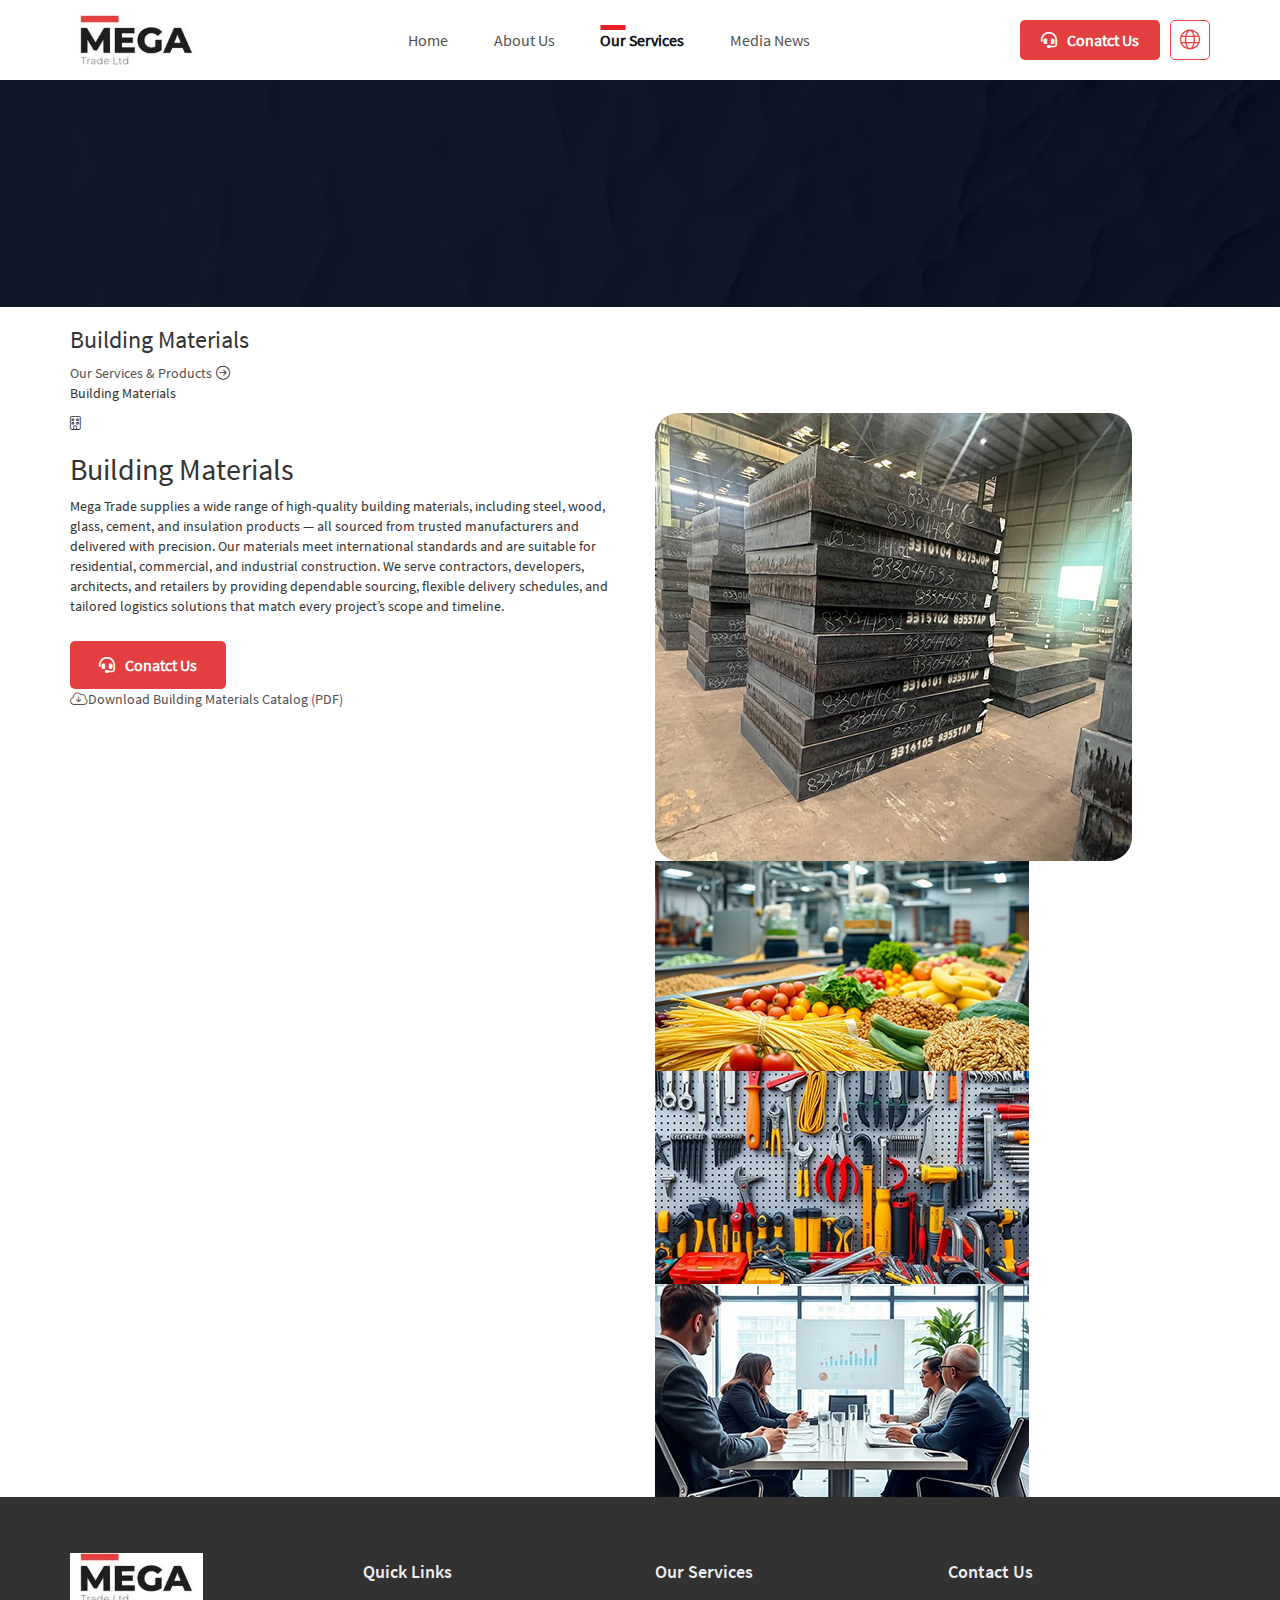
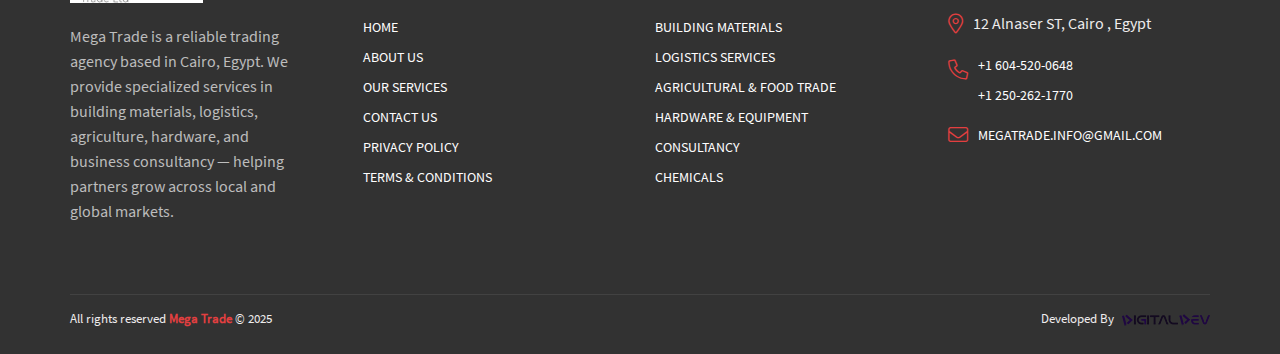
<file: service-details.html>
<!DOCTYPE html>
<html dir="ltr" lang="en">
  <head>
    <meta charset="UTF-8" />
    <meta
      name="viewport"
      content="width=device-width, initial-scale=1, shrink-to-fit=no, user-scalable=no"
    />
    <title>Mega Trade</title>
    <link rel="shortcut icon" type="img/png" href="images/fav.png" />
    
    <link rel="stylesheet" href="css/bootstrap.css" />
    <link rel="stylesheet" href="css/owl.carousel.min.css">
    <link rel="stylesheet" href="css/fontawesome.min.css" />
    <link rel="stylesheet" href="css/main.css" />
  </head>
  <body>
    <div class="overlay" id="closeNav"></div>
    <!-- Start Header -->
      <header>
    <div class="top-head">
      <div class="container">
        <div class="top-head-flex">
          <div class="logo-head">
              <a href="index.html">
                <img src="images/logo.svg" class="img-fluid" alt="Mega Trade Logo">
              </a>
          </div>
            <div class="menu-head">
              <div class="menu">
                <ul class="list-unstyled list-inline">
                  <li>
                      <a href="index.html">Home</a>
                  </li>

                  <li>
                      <a href="#!" >About Us</a>
                  </li>
                  <li>
                      <a href="services.html"  class="active">Our Services </a>
                  </li>
                  <li>
                      <a href="latest.html" >Media News</a>
                  </li>
                </ul>
              </div>
            </div>
            <div class="button-head">
              <a href="#!" class="contact-head">
                <i class="fas fa-headset"></i>
                Conatct Us
              </a>
              <a href="#!" class="lang-head">
                <i class="fal fa-globe"></i>
              </a>
              <div class="side-menu">
                <div id="mySidenav" class="sidenav">
                    <a href="javascript:void(0)" class="closebtn" id="closeNav">&times;</a>
                    <ul class="list-unstyled">
                        <li >
                          <a href="index.html" class="active">Home</a>
                        </li>
  
                        <li>
                            <a href="#!" >About Us</a>
                        </li>
                        <li>
                            <a href="services.html" >Our Services </a>
                        </li>
                        <li>
                            <a href="latest.html" >Media News</a>
                        </li>
                        <li>
                            <a href="contact.html" > Conatct Us</a>
                        </li>
    
                    </ul>

                </div>
           
                <span id="openNav">
                   
                        <div class="open-side">
                          <i class="fa-solid fa-bars-staggered"></i>
                        </div>
                    
            
                </span>
              </div>
            </div>
        </div>
      </div>
    </div>
  </header>
    <!-- End Header -->
    <!-- breadcrumbs -->
    <div class="bread-page">
        <img src="images/frame.jpg" class="img-fluid" alt="">
        <div class="container">
        <div class="bread-content">
                <h3>Building Materials</h3>
                <div class="bread-titles">
                    <a href="services.html">Our Services & Products</a>
                    <i class="fa-light fa-circle-arrow-right"></i>
                    <p>Building Materials</p>
                </div>
            </div>
        </div>
      </div>
      <!-- breadcrumbs -->
       <section class="service-details-page">
            <div class="container">
                <div class="row">
                    <div class="col-lg-6 col-md-6 col-sm-12 col-xs-12">
                        <div class="service-details-content">
                            <div class="serv-icon">
                                <i class="fa-light fa-building"></i>
                            </div>
                            <div class="serv-title">
                                <h2>Building Materials</h2>
                            </div>
                            <div class="serv-text">
                                <p>
                                    Mega Trade supplies a wide range of high-quality building materials, including steel, wood, glass, cement, and insulation products — all sourced from trusted manufacturers and delivered with precision. Our materials meet international standards and are suitable for residential, commercial, and industrial construction. We serve contractors, developers, architects, and retailers by providing dependable sourcing, flexible delivery schedules, and tailored logistics solutions that match every project’s scope and timeline.
                                </p>
                            </div>
                            <div class="serv-link">
                                <a href="#!" class="button-about-home serv">
                                     <i class="fas fa-headset"></i>  Conatct Us
                                </a>
                                <a href="./pdf/55.pdf" class="serv-down" target="blank"><i class="fa-light fa-cloud-arrow-down"></i>Download Building Materials Catalog (PDF)</a>
                            </div>

                        </div>
                      
                    </div>
                     <div class="col-lg-6 col-md-6 col-sm-12 col-xs-12">
                        <div class="serv-slider">
                            <div id="banner-slider-demo-1" class="owl-carousel owl-banner-carousel owl-middle-narrow owl-home-slide">
                                <div class="item">
                                    <img src="images/serv-slider.jpg" class="img-fluid" alt="Building Materials Image 1">
                                </div>
                                <div class="item">
                                    <img src="images/services-3.jpg" class="img-fluid" alt="Building Materials Image 2">
                                </div>
                                <div class="item">
                                    <img src="images/services-4.jpg" class="img-fluid" alt="Building Materials Image 3">
                                </div>
                                <div class="item">
                                    <img src="images/services-5.jpg" class="img-fluid" alt="Building Materials Image 3">
                                </div>
                            </div>
                            <ul id='carousel-custom-dots' class='owl-dots'>
                                <li class="owl-dot"><a href="#slide1"><img src="images/serv-slider.jpg"></a></li>
                                <li class="owl-dot"><a href="#slide2"><img src="images/services-3.jpg"></a></li>
                                <li class="owl-dot"><a href="#slide3"><img src="images/services-4.jpg"></a></li>
                                <li class="owl-dot"><a href="#slide4"><img src="images/services-5.jpg"></a></li>

                            </ul>
                        </div>
                     </div>
                </div>
            </div>
       </section>

      
            <!-- Start Footer -->
           <footer>
          <div class="container">
              <div class="row">
                  <div class="col-md-12 col-lg-3 col-xl-3">
                    <div class="footer-logo">
                      <img src="images/logo.svg" class="img-fluid" alt="#">
                    </div>
                    <p class="footer-text">Mega Trade is a reliable trading agency based in Cairo, Egypt. We provide specialized services in building materials, logistics, agriculture, hardware, and business consultancy — helping partners grow across local and global markets.</p>
                  </div>
                  <div class="col-md-12 col-lg-3 col-xl-3">
                    <div class="foot-links">
                      <h4>Quick Links</h4>
                      <ul class="list-unstyled">
                        <li><a href="#!">Home</a></li>
                        <li><a href="#!">About Us</a></li>
                        <li><a href="#!">Our Services</a></li>
                        <li><a href="#!">Contact Us</a></li>
                        <li><a href="#!">Privacy Policy</a></li>
                        <li><a href="#!">Terms & Conditions</a></li>
                      </ul>
                    </div>
                  </div>
                  <div class="col-md-12 col-lg-3 col-xl-3">
                    <div class="foot-links">
                      <h4>Our Services</h4>
                      <ul class="list-unstyled">
                        <li><a href="#!">Building Materials</a></li>
                        <li><a href="#!">Logistics Services</a></li>
                        <li><a href="#!">Agricultural & Food Trade</a></li>
                        <li><a href="#!">Hardware & Equipment</a></li>
                        <li><a href="#!">Consultancy</a></li>
                        <li><a href="#!">Chemicals</a></li>
            
                      </ul>
                    </div>
                  </div>
                  <div class="col-md-12 col-lg-3 col-xl-3">
                      <div class="foot-links">
                        <h4>Contact Us</h4>
                            <ul class="list-unstyled foot-ti">
                                <li>
                                    <i class="fa-light fa-location-dot"></i>
                                    <span>12 Alnaser ST, Cairo , Egypt</span>
                                </li>
                                <li class="phone-fo">
                                    <i class="fa-light fa-phone"></i>
                                    <div class="phone-foot">
                                      <a href="tel:+16045200648" target="_blank">+1 604-520-0648</a>
                                      <a href="tel:+12502621770" target="_blank">+1 250-262-1770</a>
                                    </div>
                                   
                                </li>
                                <li>
                                    <i class="fa-light fa-envelope"></i>
                                    <a href="mailto:MegaTrade.info@gmail.com" target="_blank">MegaTrade.info@gmail.com</a>
                                </li>
                            </ul>
                      </div>      
                  </div>
              </div>
          </div>
         </footer>
         <div class="copy_allright">
            <div class="container">
              <div class="copy_allright-flex">
                  <div class="copy-text">
                    <p> All rights reserved <span> Mega Trade</span> © 2025</p>
                  </div>
                  <div class="copy-powered">
                    <p>Developed By
                      <a href="#!" target="_blank">
                        <img src="images/digital-dev.png" class="img-fluid" alt="#"></img>
                      </a>
                    </p>
                  </div>
              </div>
            </div>
          </div>
        <!-- End Footer -->

    <script src="js/jquery.min.js"></script>
    <script src="js/bootstrap.min.js"></script>
    <script src="js/owl.carousel.min.js"></script>
    <script src="js/main.js"></script>

  </body>
</html>
</file>
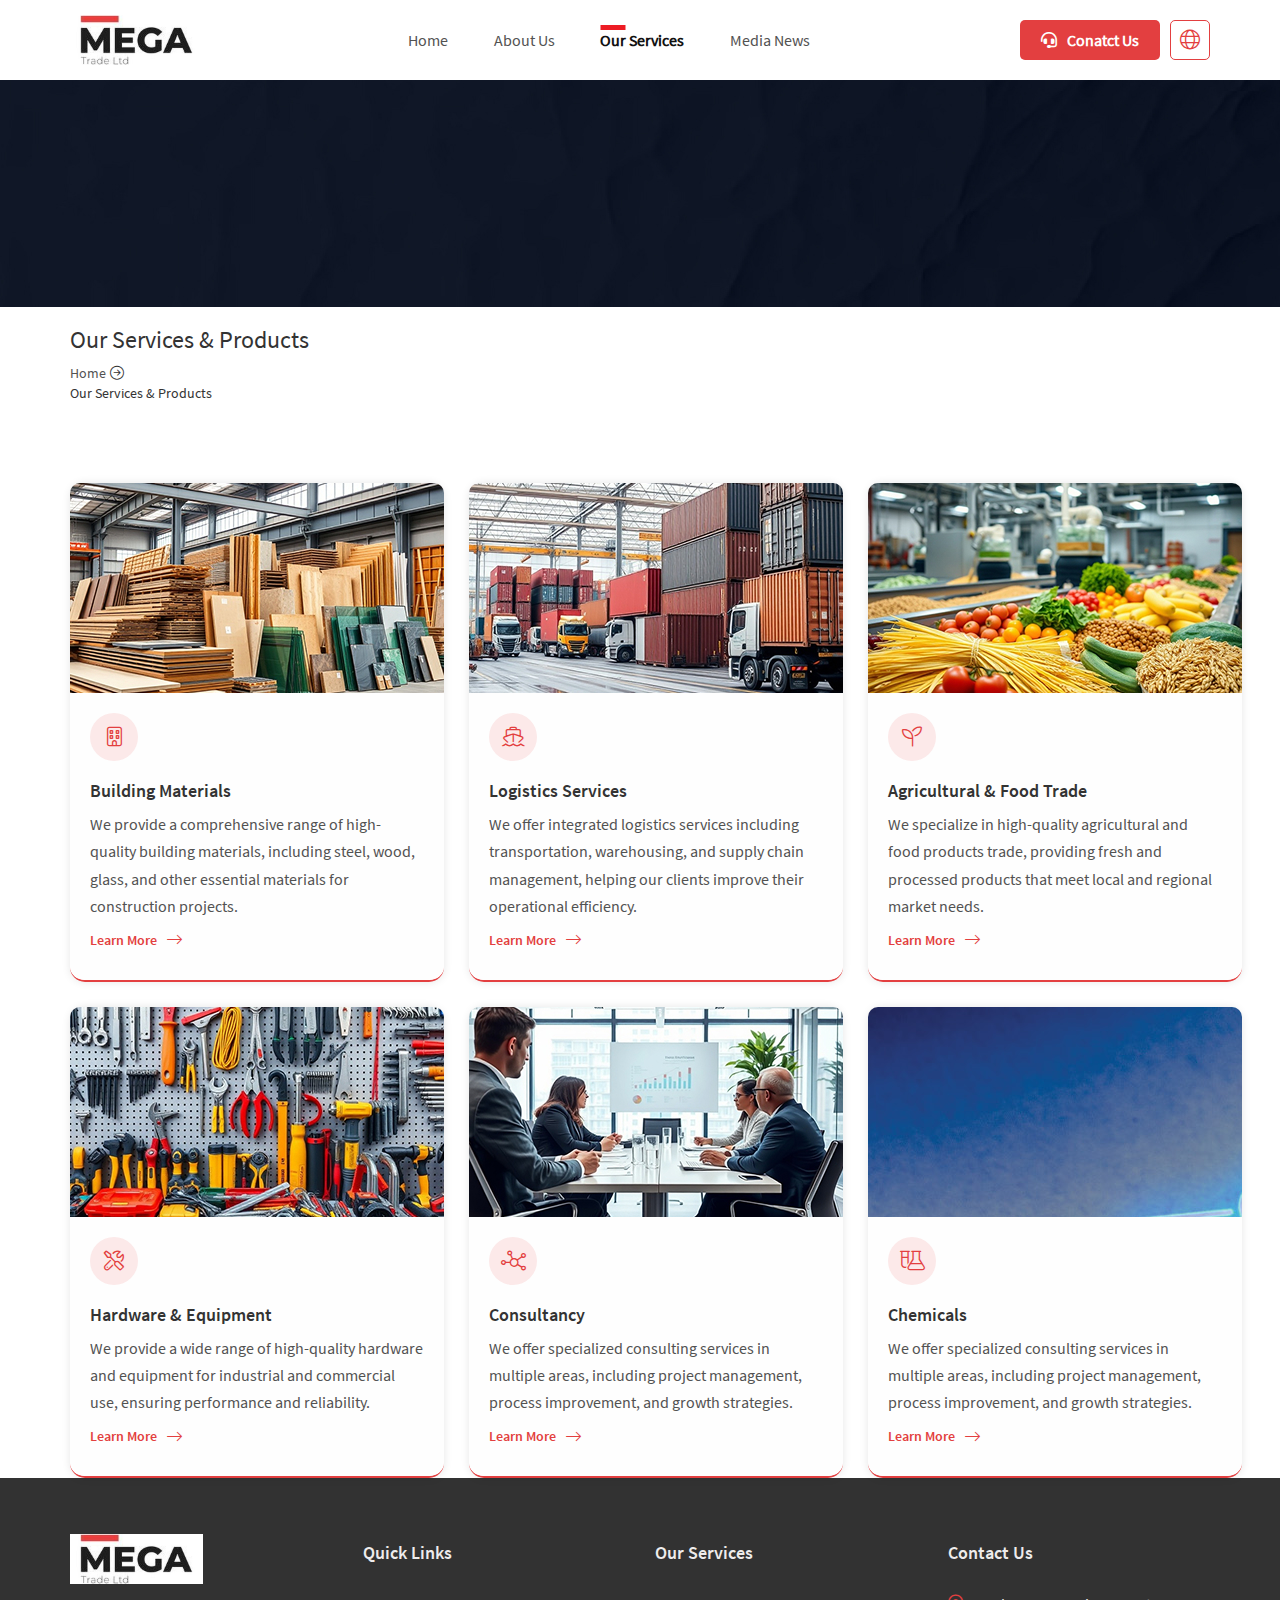
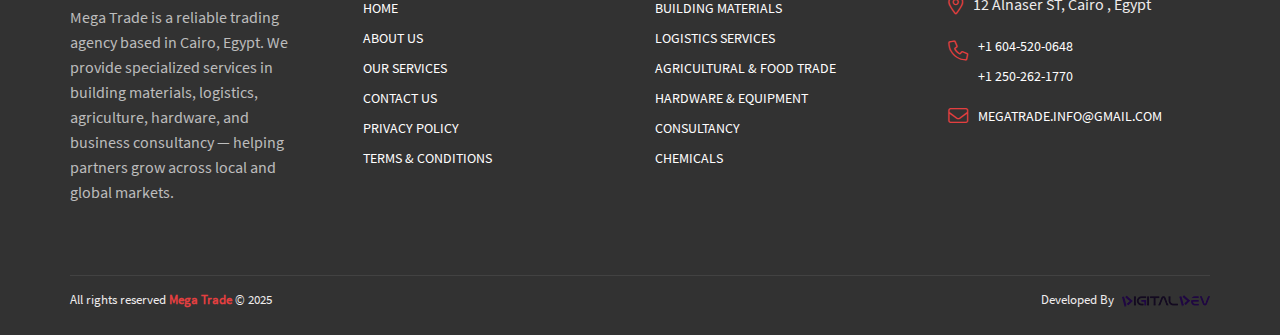
<file: services.html>
<!DOCTYPE html>
<html dir="ltr" lang="en">
  <head>
    <meta charset="UTF-8" />
    <meta
      name="viewport"
      content="width=device-width, initial-scale=1, shrink-to-fit=no, user-scalable=no"
    />
    <title>Mega Trade</title>
    <link rel="shortcut icon" type="img/png" href="images/fav.png" />
    
    <link rel="stylesheet" href="css/bootstrap.css" />
    <link rel="stylesheet" href="css/owl.carousel.min.css">
    <link rel="stylesheet" href="css/fontawesome.min.css" />
    <link rel="stylesheet" href="css/main.css" />
  </head>
  <body>
    <div class="overlay" id="closeNav"></div>
    <!-- Start Header -->
      <header>
    <div class="top-head">
      <div class="container">
        <div class="top-head-flex">
          <div class="logo-head">
              <a href="index.html">
                <img src="images/logo.svg" class="img-fluid" alt="Mega Trade Logo">
              </a>
          </div>
            <div class="menu-head">
              <div class="menu">
                <ul class="list-unstyled list-inline">
                  <li>
                      <a href="index.html">Home</a>
                  </li>

                  <li>
                      <a href="#!" >About Us</a>
                  </li>
                  <li>
                      <a href="services.html"  class="active">Our Services </a>
                  </li>
                  <li>
                      <a href="latest.html" >Media News</a>
                  </li>
                </ul>
              </div>
            </div>
            <div class="button-head">
              <a href="#!" class="contact-head">
                <i class="fas fa-headset"></i>
                Conatct Us
              </a>
              <a href="#!" class="lang-head">
                <i class="fal fa-globe"></i>
              </a>
              <div class="side-menu">
                <div id="mySidenav" class="sidenav">
                    <a href="javascript:void(0)" class="closebtn" id="closeNav">&times;</a>
                    <ul class="list-unstyled">
                        <li >
                          <a href="index.html" class="active">Home</a>
                        </li>
  
                        <li>
                            <a href="#!" >About Us</a>
                        </li>
                        <li>
                            <a href="services.html" >Our Services </a>
                        </li>
                        <li>
                            <a href="latest.html" >Media News</a>
                        </li>
                        <li>
                            <a href="contact.html" > Conatct Us</a>
                        </li>
    
                    </ul>

                </div>
           
                <span id="openNav">
                   
                        <div class="open-side">
                          <i class="fa-solid fa-bars-staggered"></i>
                        </div>
                    
            
                </span>
              </div>
            </div>
        </div>
      </div>
    </div>
  </header>
    <!-- End Header -->
    <!-- breadcrumbs -->
    <div class="bread-page">
        <img src="images/frame.jpg" class="img-fluid" alt="">
        <div class="container">
        <div class="bread-content">
                <h3>Our Services & Products</h3>
                <div class="bread-titles">
                    <a href="index.html">Home</a>
                    <i class="fa-light fa-circle-arrow-right"></i>
                    <p>Our Services & Products</p>
                </div>
            </div>
        </div>
      </div>
      <!-- breadcrumbs -->
       <section class="section-services-page">
            <div class="container">
                   <div class="services-blogs-home">
                <div class="service-flex">
                  <div class="service-item">
                    <div class="service-photo">
                      <img src="images/services-1.jpg" class="img-fluid" alt="#">
                    </div>
                    <div class="service-title">
                      <i class="fa-light fa-building"></i>
                      <h4>Building Materials</h4>
                      <p>We provide a comprehensive range of high-quality building materials, including steel, wood, glass, and other essential materials for construction projects.</p>
                      <a href="service-details.html" class="button-service">Learn More <i class="fal fa-long-arrow-right"></i></a>
                    </div>
                  </div>
                  <div class="service-item">
                    <div class="service-photo">
                      <img src="images/services-2.jpg" class="img-fluid" alt="#">
                    </div>
                    <div class="service-title">
                      <i class="fa-light fa-ship"></i>
                      <h4>Logistics Services</h4>
                      <p>We offer integrated logistics services including transportation, warehousing, and supply chain management, helping our clients improve their operational efficiency.</p>
                      <a href="service-details.html" class="button-service">Learn More <i class="fal fa-long-arrow-right"></i></a>
                    </div>
                  </div>
                  <div class="service-item">
                    <div class="service-photo">
                      <img src="images/services-3.jpg" class="img-fluid" alt="#">
                    </div>
                    <div class="service-title">
                      <i class="fal fa-seedling"></i>
                      <h4>Agricultural & Food Trade</h4>
                      <p>We specialize in high-quality agricultural and food products trade, providing fresh and processed products that meet local and regional market needs.</p>
                      <a href="service-details.html" class="button-service">Learn More <i class="fal fa-long-arrow-right"></i></a>
                    </div>
                  </div>
                  <div class="service-item">
                    <div class="service-photo">
                      <img src="images/services-4.jpg" class="img-fluid" alt="#">
                    </div>
                    <div class="service-title">
                      <i class="fal fa-tools"></i>
                      <h4>Hardware & Equipment</h4>
                      <p>We provide a wide range of high-quality hardware and equipment for industrial and commercial use, ensuring performance and reliability.</p>
                      <a href="service-details.html" class="button-service">Learn More <i class="fal fa-long-arrow-right"></i></a>
                    </div>
                  </div>
                  <div class="service-item">
                    <div class="service-photo">
                      <img src="images/services-5.jpg" class="img-fluid" alt="#">
                    </div>
                    <div class="service-title">
                      <i class="fal fa-chart-network"></i>
                      <h4>Consultancy</h4>
                      <p>We offer specialized consulting services in multiple areas, including project management, process improvement, and growth strategies.</p>
                      <a href="service-details.html" class="button-service">Learn More <i class="fal fa-long-arrow-right"></i></a>
                    </div>
                  </div>
                <div class="service-item">
                    <div class="service-photo">
                      <img src="images/services-6.jpg" class="img-fluid" alt="#">
                    </div>
                    <div class="service-title">
                      <i class="fa-light fa-flask-vial"></i>
                      <h4>Chemicals</h4>
                      <p>We offer specialized consulting services in multiple areas, including project management, process improvement, and growth strategies.</p>
                      <a href="#!" class="button-service">Learn More <i class="fal fa-long-arrow-right"></i></a>
                    </div>
                  </div>
                </div>
              </div>
            </div>
        </section>


            <!-- Start Footer -->
         <footer>
          <div class="container">
              <div class="row">
                  <div class="col-md-12 col-lg-3 col-xl-3">
                    <div class="footer-logo">
                      <img src="images/logo.svg" class="img-fluid" alt="#">
                    </div>
                    <p class="footer-text">Mega Trade is a reliable trading agency based in Cairo, Egypt. We provide specialized services in building materials, logistics, agriculture, hardware, and business consultancy — helping partners grow across local and global markets.</p>
                  </div>
                  <div class="col-md-12 col-lg-3 col-xl-3">
                    <div class="foot-links">
                      <h4>Quick Links</h4>
                      <ul class="list-unstyled">
                        <li><a href="#!">Home</a></li>
                        <li><a href="#!">About Us</a></li>
                        <li><a href="#!">Our Services</a></li>
                        <li><a href="#!">Contact Us</a></li>
                        <li><a href="#!">Privacy Policy</a></li>
                        <li><a href="#!">Terms & Conditions</a></li>
                      </ul>
                    </div>
                  </div>
                  <div class="col-md-12 col-lg-3 col-xl-3">
                    <div class="foot-links">
                      <h4>Our Services</h4>
                      <ul class="list-unstyled">
                        <li><a href="#!">Building Materials</a></li>
                        <li><a href="#!">Logistics Services</a></li>
                        <li><a href="#!">Agricultural & Food Trade</a></li>
                        <li><a href="#!">Hardware & Equipment</a></li>
                        <li><a href="#!">Consultancy</a></li>
                        <li><a href="#!">Chemicals</a></li>
            
                      </ul>
                    </div>
                  </div>
                  <div class="col-md-12 col-lg-3 col-xl-3">
                      <div class="foot-links">
                        <h4>Contact Us</h4>
                            <ul class="list-unstyled foot-ti">
                                <li>
                                    <i class="fa-light fa-location-dot"></i>
                                    <span>12 Alnaser ST, Cairo , Egypt</span>
                                </li>
                                <li class="phone-fo">
                                    <i class="fa-light fa-phone"></i>
                                    <div class="phone-foot">
                                      <a href="tel:+16045200648" target="_blank">+1 604-520-0648</a>
                                      <a href="tel:+12502621770" target="_blank">+1 250-262-1770</a>
                                    </div>
                                   
                                </li>
                                <li>
                                    <i class="fa-light fa-envelope"></i>
                                    <a href="mailto:MegaTrade.info@gmail.com" target="_blank">MegaTrade.info@gmail.com</a>
                                </li>
                            </ul>
                      </div>      
                  </div>
              </div>
          </div>
         </footer>
         <div class="copy_allright">
            <div class="container">
              <div class="copy_allright-flex">
                  <div class="copy-text">
                    <p> All rights reserved <span> Mega Trade</span> © 2025</p>
                  </div>
                  <div class="copy-powered">
                    <p>Developed By
                      <a href="#!" target="_blank">
                        <img src="images/digital-dev.png" class="img-fluid" alt="#"></img>
                      </a>
                    </p>
                  </div>
              </div>
            </div>
          </div>
        <!-- End Footer -->

    <script src="js/jquery.min.js"></script>
    <script src="js/bootstrap.min.js"></script>
    <script src="js/owl.carousel.min.js"></script>
    <script src="js/main.js"></script>
  </body>
</html>
</file>
<file: css/main.css>
:root {
    --main-color: #111111;
    --sec-color: #E33F40;
    --text-color: #525252;
    --hover-color: #FCE9E9;
    --border-color: #EEEDEE;
    --contact-color: #323232;
    --white-color: #FEFEFE;

  }
   
  @font-face {
    font-family: "sourceLight";
    src: url("../fonts/SourceSansPro-Light.ttf") format("ttf"),
      url("../fonts/SourceSansPro-Light.woff") format("woff"),
      url("../fonts/SourceSansPro-Light.woff2") format("woff2"),
      url("../fonts/SourceSansPro-Light.eot") format("eot");
  }
  
  @font-face {
    font-family: "source";
    src: url("../fonts/SourceSansPro-Regular.ttf") format("ttf"),
      url("../fonts/SourceSansPro-Regular.woff") format("woff"),
      url("../fonts/SourceSansPro-Regular.woff2") format("woff2"),
      url("../fonts/SourceSansPro-Regular.eot") format("eot");
  }
  
  /* @font-face {
    font-family: "alexMd";
    src: url("../fonts/Alexandria-Medium.ttf") format("ttf"),
      url("../fonts/Alexandria-Medium.woff") format("woff"),
      url("../fonts/Alexandria-Medium.woff2") format("woff2"),
      url("../fonts/Alexandria-Medium.eot") format("eot");
  } */
  
  @font-face {
    font-family: "sourceBold";
    src: url("../fonts/SourceSansPro-Semibold.ttf") format("ttf"),
      url("../fonts/SourceSansPro-Semibold.woff") format("woff"),
      url("../fonts/SourceSansPro-Semibold.woff2") format("woff2"),
      url("../fonts/SourceSansPro-Semibold.eot") format("eot");
  }
  
  @font-face {
    font-family: "sourceBlack";
    src: url("../fonts/SourceSansPro-Black.ttf") format("ttf"),
      url("../fonts/SourceSansPro-Black.woff") format("woff"),
      url("../fonts/SourceSansPro-Black.woff2") format("woff2"),
      url("../fonts/SourceSansPro-Black.eot") format("eot");
  }
  @font-face {
    font-family: "sourceSemiBold";
    src: url("../fonts/SourceSansPro-Semibold.ttf") format("ttf"),
      url("../fonts/SourceSansPro-Semibold.woff") format("woff"),
      url("../fonts/SourceSansPro-Semibold.woff2") format("woff2"),
      url("../fonts/SourceSansPro-Semibold.eot") format("eot");
  }
  a,
  p,
  label,
  span,
  .h1,
  .h2,
  .h3,
  .h4,
  .h5,
  .h6,
  h1,
  h2,
  h3,
  h4,
  h5,
  h6 {
    font-family: "source";
  }
  a {
    color: var(--text-color);
    text-decoration: none;
  }
  .btn.active.focus, .btn.active:focus, .btn.focus, .btn:active.focus, .btn:active:focus, .btn:focus {
  
    outline: none;
  }
 
  body::-webkit-scrollbar {
    background-color: #fff;
    width: 7px;
    height: 0;
  }
  body::-webkit-scrollbar-thumb {
    background-color: var(--main-color);
  }
  html {
    scrollbar-width: thin;
    scrollbar-color: var(--main-color) #fff;
  }
  input::-webkit-inner-spin-button,
  input::-webkit-outer-spin-button {
    -webkit-appearance: none;
    margin: 0;
  }
  input[type="number"] {
    -moz-appearance: textfield;
  }
  
  .clear {
    clear: both;
  }
  
  a:hover,
  a:active,
  a:focus {
    text-decoration: none;
  }
  
  ul {
    list-style: none;
    margin: 0;
    padding: 0;
  }
  
  a:focus,
  input:focus,
  textarea:focus,
  button:focus {
    outline: 0;
  }
  .img-contain {
    max-width: 100%;
    max-height: 100%;
    -o-object-fit: contain;
    object-fit: contain;
}

  /*  */
  
  .fixall {
    margin: 0;
    border: none;
    outline: 0;
    -webkit-box-shadow: none;
    box-shadow: none;
    padding: 0;
    text-decoration: none;
  }
  .fixall:focus,
  .fixall:hover {
    outline: 0;
    text-decoration: none;
  }
 
/* Side menu */
.overlay {
  position: fixed;
  width: 100%;
  height: 100%;
  left: 0;
  right: 0;
  bottom: 0;
  top: 0;
  background-color: rgba(0, 0, 0, 0.7);
  z-index: 9;
  display: none;
  }
  
  .sidenav {
  right: -580px;
  overflow: auto;
  height: 100%;
  width: 290px;
  position: fixed;
  z-index: 999999;
  top: 0;
  background-color: var(--white-color);
  overflow-x: hidden;
  transition: 0.5s;
  padding-top: 55px;
  -webkit-box-shadow: 6px 1px 14px rgba(0, 0, 0, 0.175);
  box-shadow: 6px 13px 14px rgba(0, 0, 0, 0.175);
  }
  .sidenav .menu-head li a{line-height: 40px;    text-align: right;}
  
  .sidenav.open {
  right: 0;
  }
  
 .side-menu i {
    font-size: 34px;
    color: var(--sec-color);
    width: 40px;
    height: 40px;
    display: -webkit-box;
    display: -ms-flexbox;
    display: flex
;
    border-radius: 10px;
    -webkit-box-align: center;
    -ms-flex-align: center;
    align-items: center;
    -webkit-box-pack: center;
    -ms-flex-pack: center;
    justify-content: center;
    background-color: #ffff;
    color: var(--sec-color);
    font-size: 20px;
    border: 1px solid var(--sec-color);
    border-radius: 5px;
    margin-inline-start: 10px;
    -webkit-transition: all 0.3s ease-in-out;
    transition: all 0.3s ease-in-out;
}
 .side-menu i :hover {
    background-color: var(--sec-color);
    color: var(--white-color);
}
  .side-menu .logo{text-align: center;}
  .side-menu .logo img{
  margin: auto;
  margin-bottom: 25px;
  width: 205px;
  
  }
  .sidenav input {
  width: 190px;
  height: 35px;
  border: 0;
  border-bottom: 1px solid;
  margin-top: 25px;
  }
  
  .sidenav button {
  background-color: var(--side-color);
  border: 0px;
  }
  
  .sidenav .list-unstyled>li>a {
  text-align: right;
  line-height: 40px;
  }
  .sidenav a {
  text-decoration: none;
  font-size: 16px;
  transition: 0.3s;
  margin: 0px 30px;
  color: var(--text-color);
  line-height: 40px;
  text-transform: uppercase;
  -webkit-transition: 0.4s ease;
  -o-transition: 0.4s ease;
  transition: 0.4s ease;
  }
  .sidenav a.social-link{margin: 0px 3px;}
  .top-social.side {
  padding: 10px 6px;
  display: flex;
  }
  .sidenav .closebtn {
  position: absolute;
  top: 10px;
  font-size: 30px;
  cursor: pointer;
  left: 0px;
  }
  
  .side-menu span {
  font-size: 35px;
  cursor: pointer;
  color: var(--main-color);
  width: 100%;
  display: block;
  
  }
  html[dir="ltr"] .sidenav.open {
  
    left: 0;
  }
  html[dir="ltr"] .sidenav {
    left: -580px;
    right: unset}
    html[dir="ltr"]  .sidenav .closebtn {
      left: unset;
      right: 0;
  }
  html[dir="ltr"] .side-menu .sub_list li {
    margin-left: 25px;
  }
  @media (min-width: 992px) {
  .side-menu {
    display: none;
  }
  }

/*------------header------------*/

.top-head{
  -webkit-box-shadow: 0px 0px 8px 0px rgba(1, 1, 1, 0.1);
  box-shadow: 0px 0px 8px 0px rgba(1, 1, 1, 0.1);
} 
.top-head-flex{
  display: flex;
    align-items: center;
    justify-content: space-between;
    padding: 15px 0px;
}
.logo{}
.logo img{}
.menu-head{}
.menu-head li{}
.menu-head li a{
  font-size: 16px;
  margin: 0px 16px;
  -webkit-transition: 0.5s ease;
  -o-transition: 0.5s ease;
  transition: 0.5s ease;
  transition: 0.3s ease-in-out;
  
}
.menu-head li a:hover{
  color: var(--main-color);
  -webkit-transition: 0.5s ease;
  -o-transition: 0.5s ease;
  transition: 0.5s ease;
  transition: 0.3s ease-in-out;
}
.menu-head li a.active{
  color: var(--main-color);
  font-weight: 600;
  position: relative;
}
.menu-head li a.active::before {
    content: "";
    position: absolute;
    width: 25px;
    height: 5px;
    left: 13px;
    bottom: 20px;
    background-color: rgb(237, 28, 36);
    transform: translateX(-50%);
}
a.contact-head{
line-height: 40px;
    width: 140px;
    height: 40px;
   border:1px solid transparent;
    border-radius: 5px;
    color: #ffffff;
    font-size: 16px;
    -webkit-transition: 0.5s ease;
    -o-transition: 0.5s ease;
    transition: 0.5s ease;
    display: flex;
    align-items: center;
    justify-content: center;
    font-weight: 800;
    background-color: var(--sec-color);
}
a.contact-head:hover{
  background-color: var(--white-color);
    border-color: var(--sec-color);
    color: var(--sec-color);
    border-color: var(--sec-color);
}
a.contact-head i{margin-inline-end: 10px;}
.lang-head i{
    width: 40px;
    height: 40px;
    display: -webkit-box;
    display: -ms-flexbox;
    display: flex;
    border-radius: 10px;
    -webkit-box-align: center;
    -ms-flex-align: center;
    align-items: center;
    -webkit-box-pack: center;
    -ms-flex-pack: center;
    justify-content: center;
    background-color: #ffff;
    color: var(--sec-color);
    font-size: 20px;
    border: 1px solid var(--sec-color);
    border-radius: 5px;
    margin-inline-start: 10px;
    -webkit-transition: all 0.3s ease-in-out;
    transition: all 0.3s ease-in-out;
}
.lang-head i:hover{
  background-color: var(--sec-color);
  color: var(--white-color);
}
.button-head{display: flex;align-items: center;}


/*----------------------header---owl-carousel---------------------------*/

.side-slider .owl-dots {
position: absolute;
top:80%;
right: 6%;
-webkit-transform: translate(-50%, -50%);
-moz-transform: translate(-50%, -50%);
-ms-transform: translate(-50%, -50%);
-o-transform: translate(-50%, -50%);
transform: translate(-50%, -50%);
}

.side-slider .owl-dots .owl-dot {
display: inline-block;
background-color: rgb(191 187 187);
width: 32px;
height: 2px;
margin: 0px 3px
}

.slider-item {
position: relative;
}

.slider-title {
position: absolute;
top: 50%;
width: 100%;
left: 0px;
right: 0px;
transform: translateY(-50%);
}

.side-slider .owl-dots .owl-dot.active {
background-color: var(--sec-color);
}

.photo-head {
position: relative;
}
.photo-head img{height: 509px;}
.photo-head:after {
    background: #000000d1;
    content: "";
    position: absolute;
    top: 0;
    bottom: 0;
    right: 0;
    left: 0;
    width: 100%;
    height: 100%;
    opacity: 0.85;
    -webkit-transition: all 0.3s ease-in-out;
    transition: all 0.3s ease-in-out;
}
.slider-ti {
color: #fff;
width: 75%;
padding: 0px 75px;
}

.slider-ti h2 {
  font-size: 45px;
  font-weight: 800;
  color: #fff;
  position: relative;
  text-transform: uppercase;
      width: 280px;
}
.slider-ti h2::before {
    content: "";
    position: absolute;
    width: 40px;
    height: 5px;
    right: 0%;
    bottom: 20px;
    background-color: var(--sec-color);
    transform: translateX(50%);
}
.slider-ti h4 {
  font-size:45px;
  color: #ffffff;
  margin-top: 25px;
  font-weight: 800;
   text-transform: uppercase;
}
.slider-ti p {
  font-size:18px;
  color: #ffffff;
  margin-top: 15px;
   text-transform: uppercase;
 
}
a.button-slider{
  line-height: 45px;
  width: 156px;
  height: 48px;
  margin-top: 25px;
  border-radius: 5px;
  color: #ffffff;
  font-size: 16px;
  border: 0;
  -webkit-transition: 0.5s ease;
  -o-transition: 0.5s ease;
  transition: 0.5s ease;
  display: flex;
  align-items: center;
  justify-content: center;
  font-weight: 800;
  background-color: var(--sec-color);
}
.button-slider i{margin-inline-end: 10px;}
a.button-slider:hover{
  background-color: var(--white-color);
  border-color: var(--sec-color);
  color: var(--sec-color);
}
.side-slider .owl-carousel .owl-nav .owl-prev {
    top: 45%;
    position: absolute;
    color: #fff;
    width: 50px;
    height: 50px;
    font-size: 14px;
    right: 60px;
    border-radius: 50%;
    background-color: rgb(0, 0, 0);
    opacity: 0.6;
    -webkit-transition: 0.8s ease;
    -o-transition: 0.8s ease;
    transition: 0.8s ease;
}
.side-slider .owl-carousel .owl-nav .owl-next {
    top: 45%;
    position: absolute;
    color: #fff;
    width: 50px;
    height: 50px;
    left: 60px;
    font-size: 14px;
    border-radius: 50%;
    background-color: rgb(0, 0, 0);
    opacity: 0.6;
    -webkit-transition: 0.8s ease;
    -o-transition: 0.8s ease;
    transition: 0.8s ease;
}

.side-slider .owl-carousel .owl-nav .owl-prev:hover,
.side-slider .owl-carousel .owl-nav .owl-next:hover {
    background-color: #fff;
    color: rgb(40, 39, 39);
    opacity: 1;
}

/* about-home */
.about-home-section{
  padding-top: 80px;
    padding-bottom: 80px;
}
.about-home-flex{display: flex;}
.about-home-title{
  width: 50%;
  padding-inline-start: 35px;
}
.about-home-title h3{
  font-size: 35px;
    text-transform: capitalize;
    position: relative;
    font-family: 'sourceBold';
}
.about-home-title h3::after{
    content: "";
    position: absolute;
    width: 62px;
    height: 8px;
    left: 32px;
    bottom: 45px;
    background-color: var(--sec-color);
    transform: translateX(-50%);
}
.about-home-title span{
  font-size: 24px;
    color: var(--sec-color);
    padding-top: 10px;
    display: block;
    padding-bottom: 20px;
    font-family: "sourceSemiBold";
    text-transform: capitalize;
}
.about-home-title p{
  font-size: 18px;
  color: var(--main-color);
      text-transform: capitalize;
    line-height: 1.6;
}
.about-home-title a{}
.about-home-title a:hover{}
.about-home-photo{width: 50%;position: relative;    padding-top: 25px;}
.about-home-photo img{
     width: 549px;
    height: 366px;
  border-radius: 15px;
  /* overflow: hidden; */
}
/* .about-home-photo img:hover{
  -webkit-transform: scale(1.05);
  transform: scale(1.05);
  -webkit-transition: all 0.3s ease-in-out;
  transition: all 0.3s ease-in-out;
} */
.about-home-photo::after {
    border: 2px solid var(--sec-color);
    content: "";
    margin: 0 auto;
    position: absolute;
    top: 12px;
    transform: translateX(-50%);
    left: 285px;
    bottom: 0;
    width: 549px;
    height: 366px;
    z-index: 9;
    border-radius: 15px;
}

a.button-about-home{
      line-height: 45px;
    width: 156px;
    height: 48px;
    margin-top: 25px;
    border-radius: 5px;
    color: #ffffff;
    font-size: 16px;
    border: 1px solid transparent;
    -webkit-transition: 0.5s ease;
    -o-transition: 0.5s ease;
    transition: 0.5s ease;
    display: flex
;
    align-items: center;
    justify-content: center;
    font-weight: 800;
    background-color: var(--sec-color);
}
a.button-about-home i {
    margin-inline-end: 10px;
}
a.button-about-home:hover {
    background-color: var(--white-color);
    border-color: var(--sec-color);
    color: var(--sec-color);
}

/* start Services-Home */
.services-home-section{
  padding-top:35px;
    padding-bottom: 80px;
}
.services-home-title{
  text-align: center;
    position: relative;
}
.services-home-title::after{
content: "";
    position: absolute;
    width: 150px;
    height: 8px;
    left: 50%;
    bottom: -30px;
    background-color: var(--sec-color);
    transform: translateX(-50%);

}
.services-home-title h3{
  font-size: 35px;
    font-weight: 700;
    margin-bottom: 25px;

}
.services-home-title span{
  font-size: 18px;
    width: 60%;
    display: block;
    margin: auto;
        text-transform: capitalize;
}
.services-blogs-home{
  padding-top: 70px;
}
.service-flex{
  display: -ms-grid;
    display: grid;
    -ms-grid-columns: (1fr) [ 3 ];
    grid-template-columns: repeat(3, 1fr);
    gap: 25px;
}
.service-item{
  display: flex;
    align-items: start;
    -webkit-transition: all 0.3s ease-in-out;
    transition: all 0.3s ease-in-out;
    cursor: pointer;
    flex-direction: column;
    background-color: #fff;
    border-radius: 15px;
    -webkit-box-shadow: 0px 0px 8px 0px rgba(1, 1, 1, 0.1);
    box-shadow: 0px 0px 8px 0px rgba(1, 1, 1, 0.1);
    width: 374px;
    border-bottom: 2px solid var(--sec-color);
}
.service-photo{
  border-radius: 10px 10px 0px 0px;
    overflow: hidden;
    height: 210px;
    width: 374px;
}
.service-photo img{}
.service-title{
      padding: 20px;
        background-color: var(--white-color);
    -webkit-transition: all 0.3s ease-in-out;
    transition: all 0.3s ease-in-out;
    border-radius: 0px 0px 15px 15px;

}
.service-title:hover{
  background-color: var(--sec-color);
      overflow: hidden;
    border-radius: 0px 0px 15px 15px;
}
.service-title>i{
  width: 48px;
    height: 48px;
    border-radius: 50%;
    display: -webkit-box;
    display: -ms-flexbox;
    display: flex
;
    -webkit-box-align: center;
    -ms-flex-align: center;
    align-items: center;
    -webkit-box-pack: center;
    -ms-flex-pack: center;
    justify-content: center;
    background-color:#FCE9E9;
    color: var(--sec-color);
    font-size: 20px;
   
    -webkit-transition: all 0.3s ease-in-out;
    transition: all 0.3s ease-in-out;
}
.service-title h4{
font-size: 18px;
    margin-bottom: 10px;
    display: block;
    font-family: 'sourceBold';
    margin-top: 20px;
}
.service-title p{
  font-size: 16px ;
  color: var(--text-color);
  line-height: 1.7;

}
.service-title a{
  color: var(--sec-color);
  font-size: 14px;
  font-family: 'sourceSemiBold';
      -webkit-transition: all 0.3s ease-in-out;
    transition: all 0.3s ease-in-out;
    margin-bottom: 10px;
    display: flex
;
    align-items: center;
}
.service-title:hover p{
  color: var(--white-color);
}
.service-title:hover h4{
  color: var(--white-color);
}
.service-title:hover a i{
  color: var(--white-color);
}
.service-title:hover.service-title>a{
  color: var(--white-color);
}
.service-title a i{
  margin-inline-start: 10px;
    font-size: 15px;
        -webkit-transition: all 0.3s ease-in-out;
    transition: all 0.3s ease-in-out;
}
.service-title a:hover i{
  margin-inline-start: 15px;
  -webkit-transform: translateX(5px);
  transform: translateX(5px);
}
.service-item.one{
  background-color: var(--sec-color);
    color: var(--white-color);
    align-items: center;
    justify-content: center;
}
.service-contact-one{
     display: flex;
    align-items: center;
    justify-content: center;
    flex-direction: column;
    padding: 0px 45px;

}
.service-contact-one i{
  font-size: 50px;
}
.service-contact-one h4{
      font-size: 20px;
    font-family: 'sourceBold';
    margin-top: 25px;
    margin-bottom: 20px;
}
.service-contact-one p{
      color: #F5F3F3;
    font-size: 13px;
    text-align: center;
    text-transform: capitalize;
    line-height: 1.7;
}
.service-contact-one a{
  line-height: 45px;
    width: 124px;
    height: 40px;
    margin-top: 25px;
    border-radius: 5px;
    color: var(--sec-color);
    font-size: 16px;
    border: 1px solid transparent;
    -webkit-transition: 0.5s ease;
    -o-transition: 0.5s ease;
    transition: 0.5s ease;
    display: flex;
    align-items: center;
    justify-content: center;
    font-weight: 800;
    background-color: var(--white-color);
}
.service-contact-one a:hover{
  background-color: var(--sec-color);
  border-color: var(--white-color);
  color: var(--white-color);
}
/* End Services-Home */

/* Start Number-section */
.numbers-section {
  background-image: url(../images/frame.jpg);
  padding: 80px 0px;
}
.numbers-flex {
    display: -ms-grid;
    display: grid
;
    -ms-grid-columns: (1fr)[4];
    grid-template-columns: repeat(4, 1fr);
    gap: 30px;
}
.numbers-flex .item {
  display: -webkit-box;
  display: -ms-flexbox;
  display: flex;
  -webkit-box-align: center;
      -ms-flex-align: center;
          align-items: center;
  -webkit-box-pack: center;
      -ms-flex-pack: center;
          justify-content: center;
  -webkit-box-orient: vertical;
  -webkit-box-direction: normal;
      -ms-flex-direction: column;
          flex-direction: column;
  text-align: center;
}

.numbers-flex .item .number {
color: var(--sec-color);
    font-weight: 700;
    font-size: 35px;
    line-height: 0.7;
    margin-bottom: 20px;
    font-family: 'sourceBold';
        display: flex

}

.numbers-flex .item .item-name {
font-size: 16px;
    color: #EEECEC;
    text-transform: capitalize;
}
.numb-flex{ 
display: -ms-grid;
    display: grid;
    -ms-grid-columns: (1fr)[1];
    grid-template-columns: repeat(2, 1fr);
    gap: 0px;
    align-items: center;
}
.numb-text{}
.numb-text h3{ 
    font-size: 56px;
    font-weight: 700;
    /* margin-bottom: 25px; */
    text-transform: uppercase;
    color: var(--sec-color);
}
.numb-text h4{
font-size: 27px;
    font-weight: 700;
    margin-bottom: 20px;
    text-transform: capitalize;
    color: var(--white-color);
}
.numb-title p{
  font-size: 16px;
    color: #EEECEC;
    line-height: 1.7;
        margin-top: 20px;
    margin-bottom: 0;
}
/* End Number-section */

/* Start contact us home */

.conatct-home-section{
  padding-top:70px;
    padding-bottom: 80px;
}
.conatct-home-title{
  text-align: center;
    position: relative;
    padding-bottom:80px
}
.conatct-home-title::after{
content: "";
    position: absolute;
    width: 150px;
    height: 8px;
    left: 50%;
    bottom: 45px;
    background-color: var(--sec-color);
    transform: translateX(-50%);

}
.conatct-home-title h3{
  font-size: 35px;
    font-weight: 700;
    margin-bottom: 25px;

}
.conatct-home-title span{
  font-size: 18px;
    width: 60%;
    display: block;
    margin: auto;
        text-transform: capitalize;
}
.contact-form{    padding: 32px;
    border-radius: 10px;margin-bottom: 25px;
    -webkit-box-shadow: 0px 0px 8px 0px rgba(1, 1, 1, 0.1);
    box-shadow: 0px 0px 8px 0px rgba(1, 1, 1, 0.1);
}
.contact-form h4{
  font-size: 24px;
  font-family: 'sourceBold';
  margin-bottom: 20px;
      text-transform: capitalize;
}
.cont.coun .form-control{position: relative;padding: 0px 101px;}
.county-code{    position: relative;
    bottom: 37px;
    left: 50px;
    display: flex;
    align-items: center;
    justify-content: center;
    transition: none;
    transform: translateX(-50%);
      width: 80px;
    border-right: 1px solid #EEEDEE;
    padding-inline-end: 10px;
    }
      .county-code img{    width: 30px;
    border-radius: 3px;
    margin-inline-end: 7px;}
    .county-text{font-weight: 600;
    font-size: 14px;}
.cont .form-control {
  
  -webkit-transition: 0.5s ease;
  -o-transition: 0.5s ease;
  transition: 0.5s ease;
  border: 1px solid #e5e1e5;
  background-color: #ffffff;
  border-radius: 3px;
  padding: 0px 15px;
  width: 100%;
  height: 50px;
  box-shadow: none;
  border-radius: 10px;
 
}
.cont label,.one label {
    margin-bottom: 10px;
    font-weight: 100;
    font-size: 16px;
}
.cont .form-control:focus{
  border-color: var(--sec-color);
}

 .one textarea.form-control{
    width: 100%;
    height: 127px;
    outline: 0;
    padding: 10px 12px;
    border:0;
    box-shadow: none;
    border-radius: 10px;
    border: 1px solid #e5e1e5;
    box-shadow: none;
  background-color: #ffffff;
    -webkit-transition: 0.5s ease;
    -o-transition: 0.5s ease;
    transition: 0.5s ease;}

 .one textarea.form-control:focus{
  border-color: var(--sec-color);
}
  
  textarea::placeholder {
   color: #c5c5c5;
    font-size: 13px;
      font-family: "cource";
      text-transform:uppercase;
  }
    .form-control::-webkit-input-placeholder {
     color: #c5c5c5;
      font-family: "cource";
      text-transform: capitalize;
  }
  .form-control:-ms-input-placeholder {
     color: #c5c5c5;
      font-family: "cource";
      text-transform: capitalize;
  }
  .form-control::-ms-input-placeholder {
      color: #c5c5c5;
       font-family: "cource";
       text-transform: capitalize;
  }
  .form-control::placeholder {
    color: #c5c5c5;
      font-size: 13px;
      font-family: "cource";
      text-transform: capitalize;   
  }
  button.submit-form {
    line-height: 45px;
    width: 100%;
    height: 48px;
    margin-top: 25px;
    border-radius: 10px;
    color: var(--white-color);
    font-size: 16px;
    border: 1px solid transparent;
    -webkit-transition: 0.5s ease;
    -o-transition: 0.5s ease;
    transition: 0.5s ease;
    display: flex;
    align-items: center;
    justify-content: center;
    font-family: 'sourceBold';
    text-transform: capitalize;
    background-color: var(--sec-color);
    -webkit-transition: 0.5s ease;
    -o-transition: 0.5s ease;
    transition: 0.5s ease;}
    button.submit-form:hover {
      background-color: var(--white-color);
      color: var(--sec-color);
      border-color: var(--sec-color);
    }
    .f-ti i {
    width: 48px;
    height: 48px;
    border-radius: 50%;
    display: -webkit-box;
    display: -ms-flexbox;
    display: flex;
    -webkit-box-align: center;
    -ms-flex-align: center;
    align-items: center;
    -webkit-box-pack: center;
    -ms-flex-pack: center;
    justify-content: center;
    background-color: #FCE9E9;
    color: var(--sec-color);
    font-size: 22px;
    -webkit-transition: all 0.3s ease-in-out;
    transition: all 0.3s ease-in-out;
}
 .f-ti li{    display: flex;
   margin-top: 10px;;}
    .con-flex{margin-bottom: 15px;margin-inline-start: 15px;}
    .f-ti{    margin-top: 30px;}
    .con-flex p{    font-size: 18px;
    font-weight: 600;
    margin-bottom: 5px;
    display: block;
}
.con-flex span{    font-size: 16px;color: var(--text-color);}
.social-flex{
    display: flex;
    gap: 13px;
 
}
.social-flex i{
    width: 48px;
    height: 48px;
    border-radius: 50%;
    display: -webkit-box;
    display: -ms-flexbox;
    display: flex;
    -webkit-box-align: center;
    -ms-flex-align: center;
    align-items: center;
    -webkit-box-pack: center;
    -ms-flex-pack: center;
    justify-content: center;
    background-color:#FCE9E9;
    color: var(--main-color);
    font-size: 22px;
    -webkit-transition: all 0.3s ease-in-out;
    transition: all 0.3s ease-in-out;
}   
.social-flex i:hover{background-color: var(--sec-color);
  color: var(--white-color);} 
/* End contact us home */

/* Start Footer */
footer{
  background-color: #323232;
  color: #EEECEC;
  padding-top: 55px;
    padding-bottom: 50px;
}

.footer-logo img{
  width: 133px;
  height: 52px;
}

p.footer-text{
  font-size: 16px;
  color: #f5f5f5b7;
  line-height: 25px;
  margin-top: 20px;
  margin-bottom: 20px;
  width: 85%;
}
.social-footer {
  display: flex;
  gap: 10px;
}
.social-footer i{
    width: 32px;
    height: 32px;
    border-radius: 50%;
    display: -webkit-box;
    display: -ms-flexbox;
    display: flex;
    -webkit-box-align: center;
    -ms-flex-align: center;
    align-items: center;
    -webkit-box-pack: center;
    -ms-flex-pack: center;
    justify-content: center;
    background-color:rgba(255, 255, 255, 0.1);
    color: var(--white-color);
    font-size: 15px;
    -webkit-transition: all 0.3s ease-in-out;
    transition: all 0.3s ease-in-out;
}
.social-footer i:hover{
  background-color: var(--white-color);
  color: var(--sec-color);
}
.foot-links h4{
  font-size: 18px;
    font-family: 'sourceBold';
    margin-bottom: 30px;

}
.foot-links ul li a{
  color: var(--white-color);
    font-size: 14px;
    line-height: 30px;
    -webkit-transition: all 0.5s;
    -moz-transition: all 0.5s;
    -ms-transition: all 0.5s;
    -o-transition: all 0.5s;
    transition: all 0.5s;
    text-transform: uppercase;
}
.foot-links ul li a:hover{
  color: var(--sec-color);
}
.foot-social{
  display: flex;
  margin-top: 20px;
  flex-wrap: wrap;
}
.foot-social a{
  display: -webkit-box;
  display: -ms-flexbox;
  display: flex
;
  -webkit-box-align: center;
  -ms-flex-align: center;
  align-items: center;
  -webkit-box-pack: center;
  -ms-flex-pack: center;
  justify-content: center;
  font-size: 24px;
  color: var(--white-color);
  width: 45px;
  height: 45px;
  border-radius: 10px;
  background-color: #323131;
  position: relative;
  margin: 3px;
  -webkit-transition: all 0.3s ease-in-out;
  transition: all 0.3s ease-in-out;
}
.foot-social a:hover{
  background-color: #fff;
  color: var(--sec-color);
}
.foot-ti li{
      display: flex;
    align-items: center;
    margin-bottom: 20px;

}
.foot-ti i{
      color: var(--sec-color);
    font-size: 20px;
    margin-inline-end: 10px;

}
.foot-ti span{
  font-size: 16px;
}
.foot-ti .phone-foot{
  display: flex;
    flex-direction: column;
        margin-top: -10px;
}
.foot-ti .phone-fo{
display: flex;
    align-items: start;
    margin-top: 25px;
    margin-bottom: 10px;}

.copy_allright{
  background-color: #323232;
  color: #EEECEC;
}

.copy-powered img{
  filter: brightness(0.5);
    margin-inline-start: 5px;
}
.copy_allright-flex{
  padding-top: 15px;
    padding-bottom: 15px;
  border-top:1px solid #ffffff14;
  display: flex;align-items: center;justify-content: space-between;}
.copy-powered p{
  font-size: 13px;
}
.copy-text p{font-size: 13px;}
.copy-text span{color: var(--sec-color);font-weight: 800;}


/* End Footer */
@media (max-width:1024px){
  .about-home-flex {
    flex-direction: column-reverse;
}
.about-home-title {
    width: 80%;
    padding-inline-start: 0;
    margin: auto;
    /* text-align: center; */
}
.about-home-photo {
    width: 60%;
    position: relative;
    padding-top: 50px;
    margin: auto;
}
.about-home-photo::after {
    top: 35px;
    left: 286px;
}
.about-home-section {
    padding-bottom: 40px;
}
.service-item {
    width: 100%;
}
.service-flex {
    -ms-grid-columns: (1fr) [ 2 ];
    grid-template-columns: repeat(2, 1fr);
    gap: 25px;;
}
.service-photo img {
    min-width: 100%;
}
.service-photo {
    border-radius: 10px 10px 0px 0px;
    overflow: hidden;
    height: 210px;
    width: 100%;
    min-width: 100%;
}
}

@media (max-width:991px){
  .menu-head {
    display: none;
}
.button-head a.contact-head {
    display: none;
}

.side-slider .owl-carousel .owl-nav .owl-prev,.side-slider .owl-carousel .owl-nav .owl-next{display: none;}
.slider-ti {
    width: 100%;
    padding: 0px;
}
.about-home-title p {
    text-align: justify;
}
    .about-home-photo {
        width: 76%;
    }
    footer {
    text-align: center;
}
p.footer-text {
    margin: auto;
    margin-top: 25px;
    margin-bottom: 25px;
}
.social-footer {
    justify-content: center;
    margin-bottom: 25px;
}
.foot-links h4 {
    margin-bottom: 20px;
}
.foot-ti{
     display: flex;
    flex-direction: column;
    align-items: center;}
        .foot-links h4 {
        color: var(--sec-color);
    }
    .foot-ti .phone-fo {
    margin-top: 5px;

}
footer {
    padding-bottom: 10px;
}
.conatct-home-section {
    padding-top: 55px;
    padding-bottom: 45px;
}
}
@media (max-width:768px){
  .photo-head img {
    height: 70vh;
}
.slider-ti {
        padding: 0px 20px;
    }
    .slider-ti h4 {
    font-size: 35px;
    margin-top: 15px;
}
.slider-ti h2 {
      width: 225px;
          font-size: 35px;
}
.slider-ti p {
    font-size: 15px;
    margin-top: 13px;
}
.slider-ti h2::before {
    content: "";
    position: absolute;
    width: 40px;
    height: 5px;
    right: 0%;
    bottom: 15px;

}
.services-home-section {
    padding-top: 20px;
}
    .service-item {
        width: 60%;
        margin: auto;
    }
    .service-flex {
        -ms-grid-columns: (1fr) [ 1 ];
        grid-template-columns: repeat(1, 1fr);
        gap: 30px;
    }
    .service-item.one {
    padding: 30px 0px;
}
.numb-flex {
   -ms-grid-columns: (1fr)[1];
    grid-template-columns: repeat(1, 1fr);
    text-align: center;
}
.numb-text h3 {
    font-size: 42px;
}
.numb-text h4 {
    font-size: 25px;
}
.numb-title p {
    font-size: 15px;
    width: 85%;
    text-align: center;
    margin: auto;
}
.numbers-section {
    padding: 35px 0px;
}
}
@media (max-width:480px){
  .slider-ti h4 {
        font-size: 27px;
        margin-top: 15px;
    }
        .about-home-section {
        padding-bottom: 30px;
            padding-top: 50px;
    }
    .about-home-title h3 {
    font-size: 32px;
}
.about-home-title span {
    font-size: 22px;
}
.about-home-photo img {
    width: 100%;
    height: 100%;
}
    .about-home-photo {
        width: 85%;
    }
    .about-home-photo::after {
    width: 380px;
    height: 278px;
    top: 37px;
    left: 205px;
}
.services-home-title h3 {
    font-size: 32px;
}
.services-home-title span {
    font-size: 16px;
    width: 75%;
}
.service-item {
        width: 90%;
    }
    .conatct-home-title span {
    font-size: 17px;
    width: 70%;
}
.conatct-home-title h3 {
    font-size: 32px;
    margin-bottom: 15px;
}
.copy_allright-flex {
    flex-direction: column;
    padding-bottom: 5px;
}
    footer {
        padding-bottom: 5px;
    }
}

@media (max-width:375px){
      .slider-ti p {
        font-size: 14px;
        margin-top: 10px;
    }
    a.button-slider {
    font-size: 15px;
}
.about-home-title p {
    font-size: 16px;
}
.about-home-photo::after{display: none;}
    .about-home-title span {
        font-size: 20px;
        padding-top: 0;
        padding-bottom: 15px;
    }
    .about-home-photo {
        padding-top: 35px;
    }
        .services-home-section {
        padding-top: 10px;
        padding-bottom: 50px;
    }
    .services-home-title h3 {
        font-size: 28px;
    }
        .services-home-title span {
        font-size: 15px;
        width: 82%;
    }
        .service-photo img {
        width: 100%;
    }
        .service-photo {
        height: 175px;
    }
    .service-title h4 {
    font-size: 18px;
    margin-bottom: 10px;
    margin-top: 15px;
}
.service-title p {
    font-size: 15px;
}
.service-contact-one h4 {
    font-size: 16px;
    margin-top: 25px;
    margin-bottom: 15px;
}
.service-contact-one {
    padding: 0px 30px;
}
.service-contact-one a {
    width: 100%;
}
    .services-home-section {
        padding-top: 10px;
        padding-bottom: 35px;
    }
        .numb-text h3 {
        font-size: 37px;
    }
        .numb-text h4 {
        font-size: 23px;
    }
        .conatct-home-section {
        padding-top: 30px;
        padding-bottom: 20px;
    }
        .conatct-home-title span {
        font-size: 17px;
        width: 80%;
    }
    .conatct-home-title::after {
    bottom: 25px;
}
.conatct-home-title {
    padding-bottom: 45px;
}
.contact-form {
    padding: 20px 15px;
}
.contact-form h4 {
    font-size: 22px;
}
.social-flex i {
    width: 32px;
    height: 32px;
    font-size: 16px;
}
  }
  @media (max-width:325px){
      .slider-ti h2 {
        width: 203px;
        font-size: 32px;
    }
        .slider-ti h4 {
        font-size: 24px;
    }
    a.button-slider {
    margin-top: 13px;
}
.about-home-title h3 {
        font-size: 30px;
    }
    .about-home-title h3::after,.services-home-title::after,.conatct-home-title::after {
    height: 6px;
}
.service-title {
    padding: 20px;
    padding-top: 0;}
        .service-contact-one h4 {
        text-align: center;
    }
    .cont.coun .form-control {
    padding: 0px 99px;
}
.form-group.cont.coun{margin-bottom: 0;}
.con-flex p {
    font-size: 15px;
}
.con-flex span {
    font-size: 14px;
}
}
</file>
